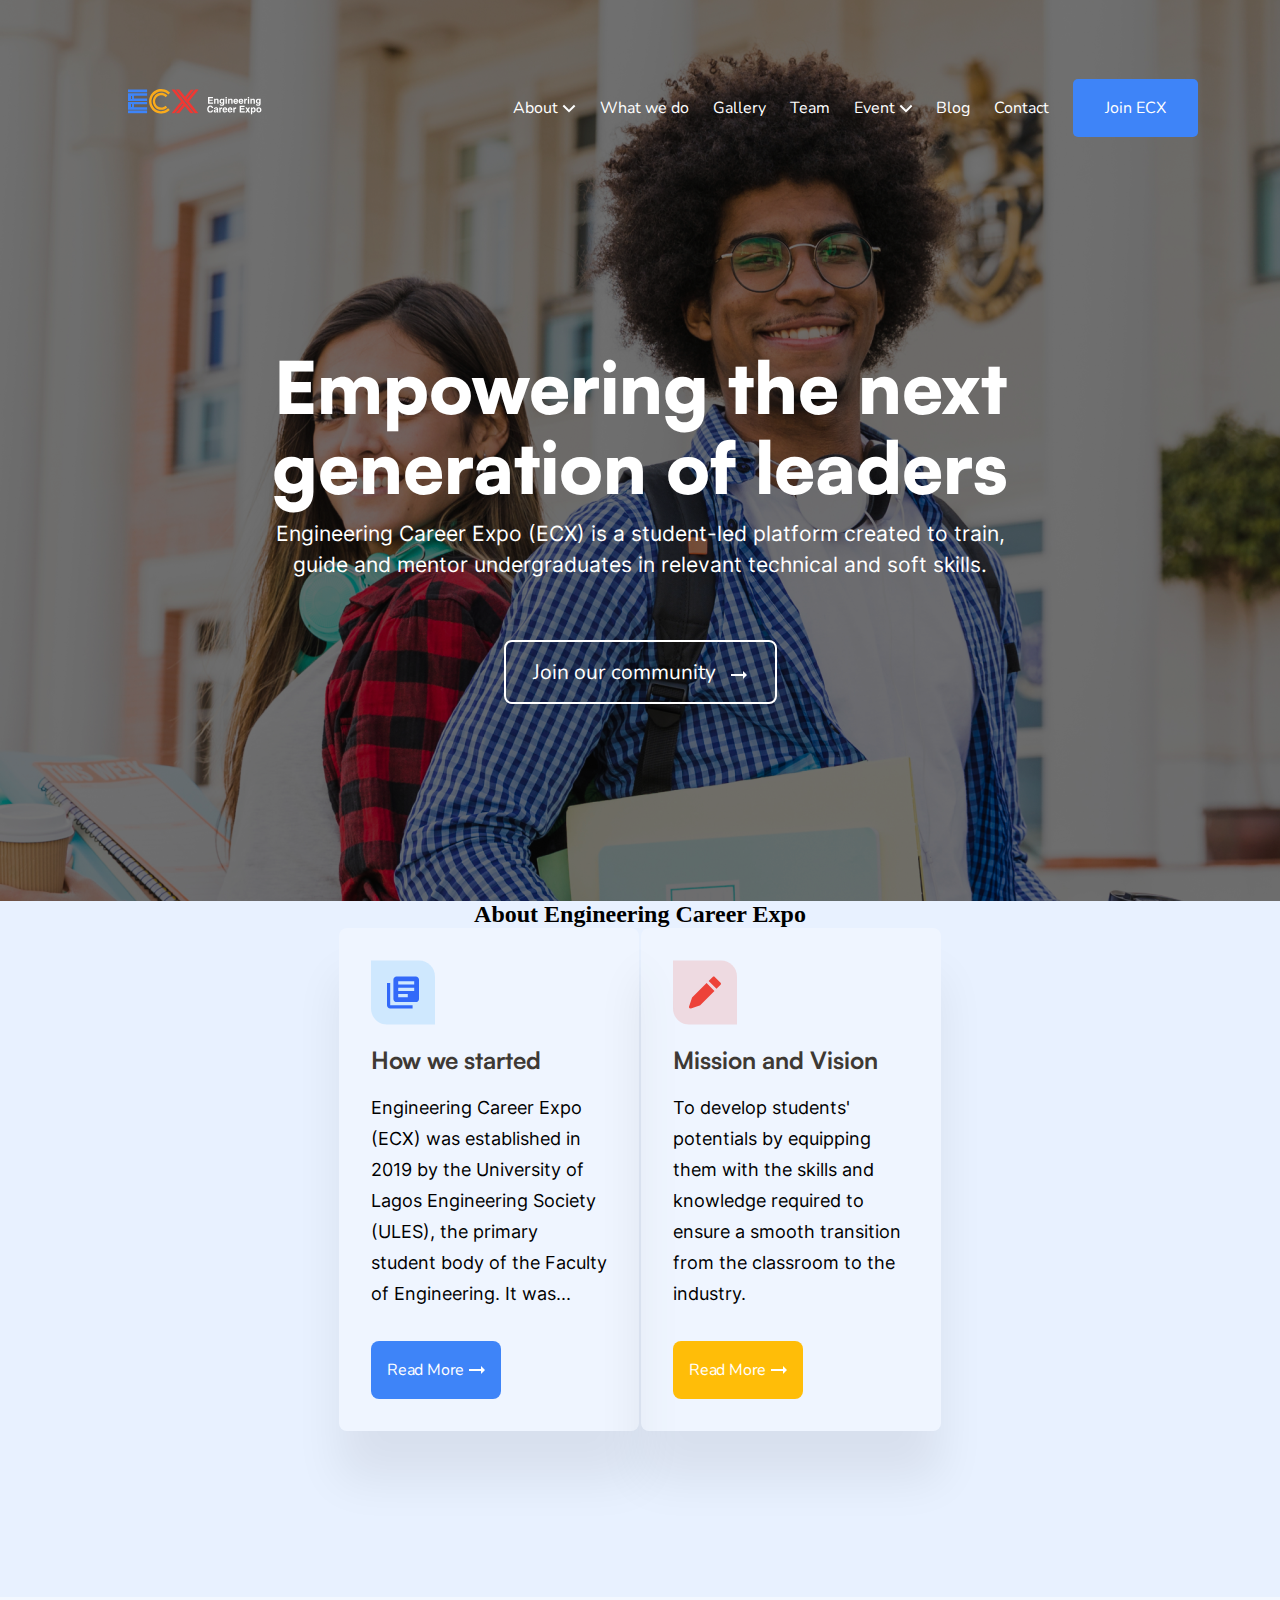
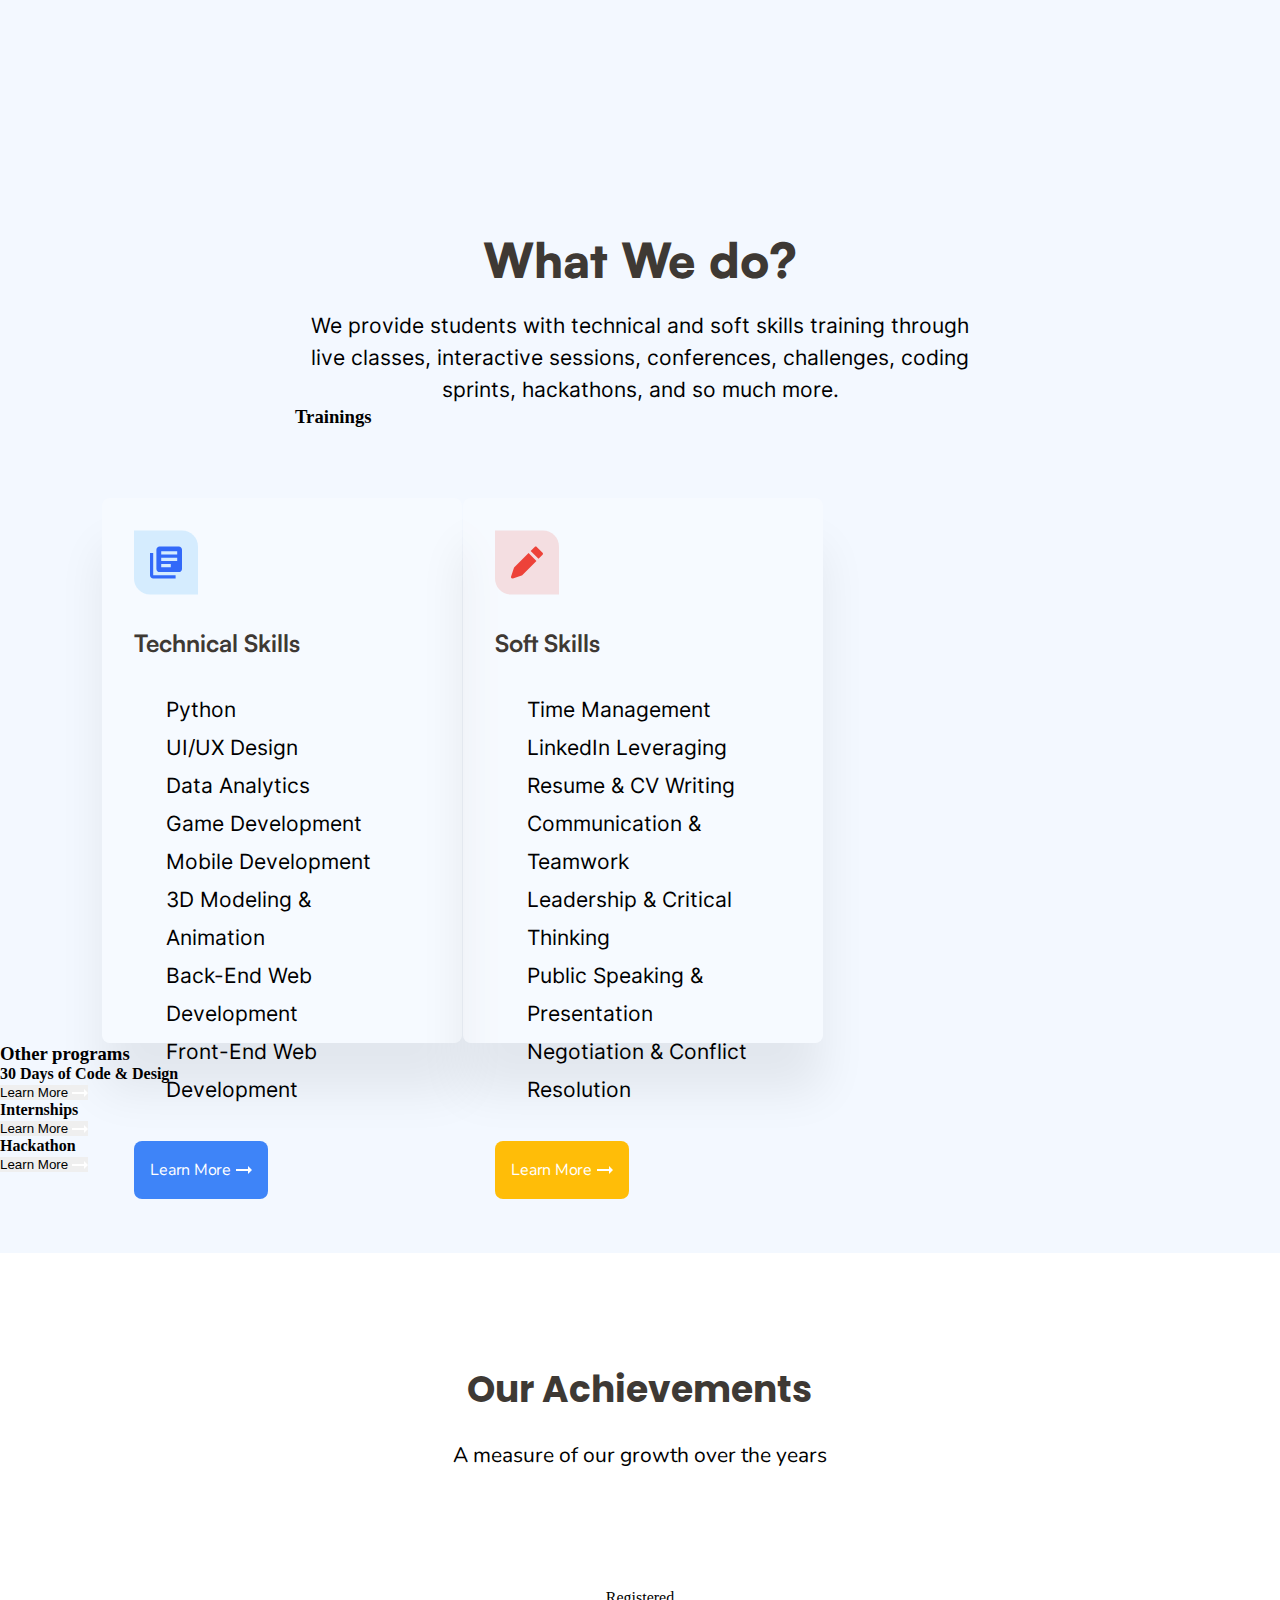
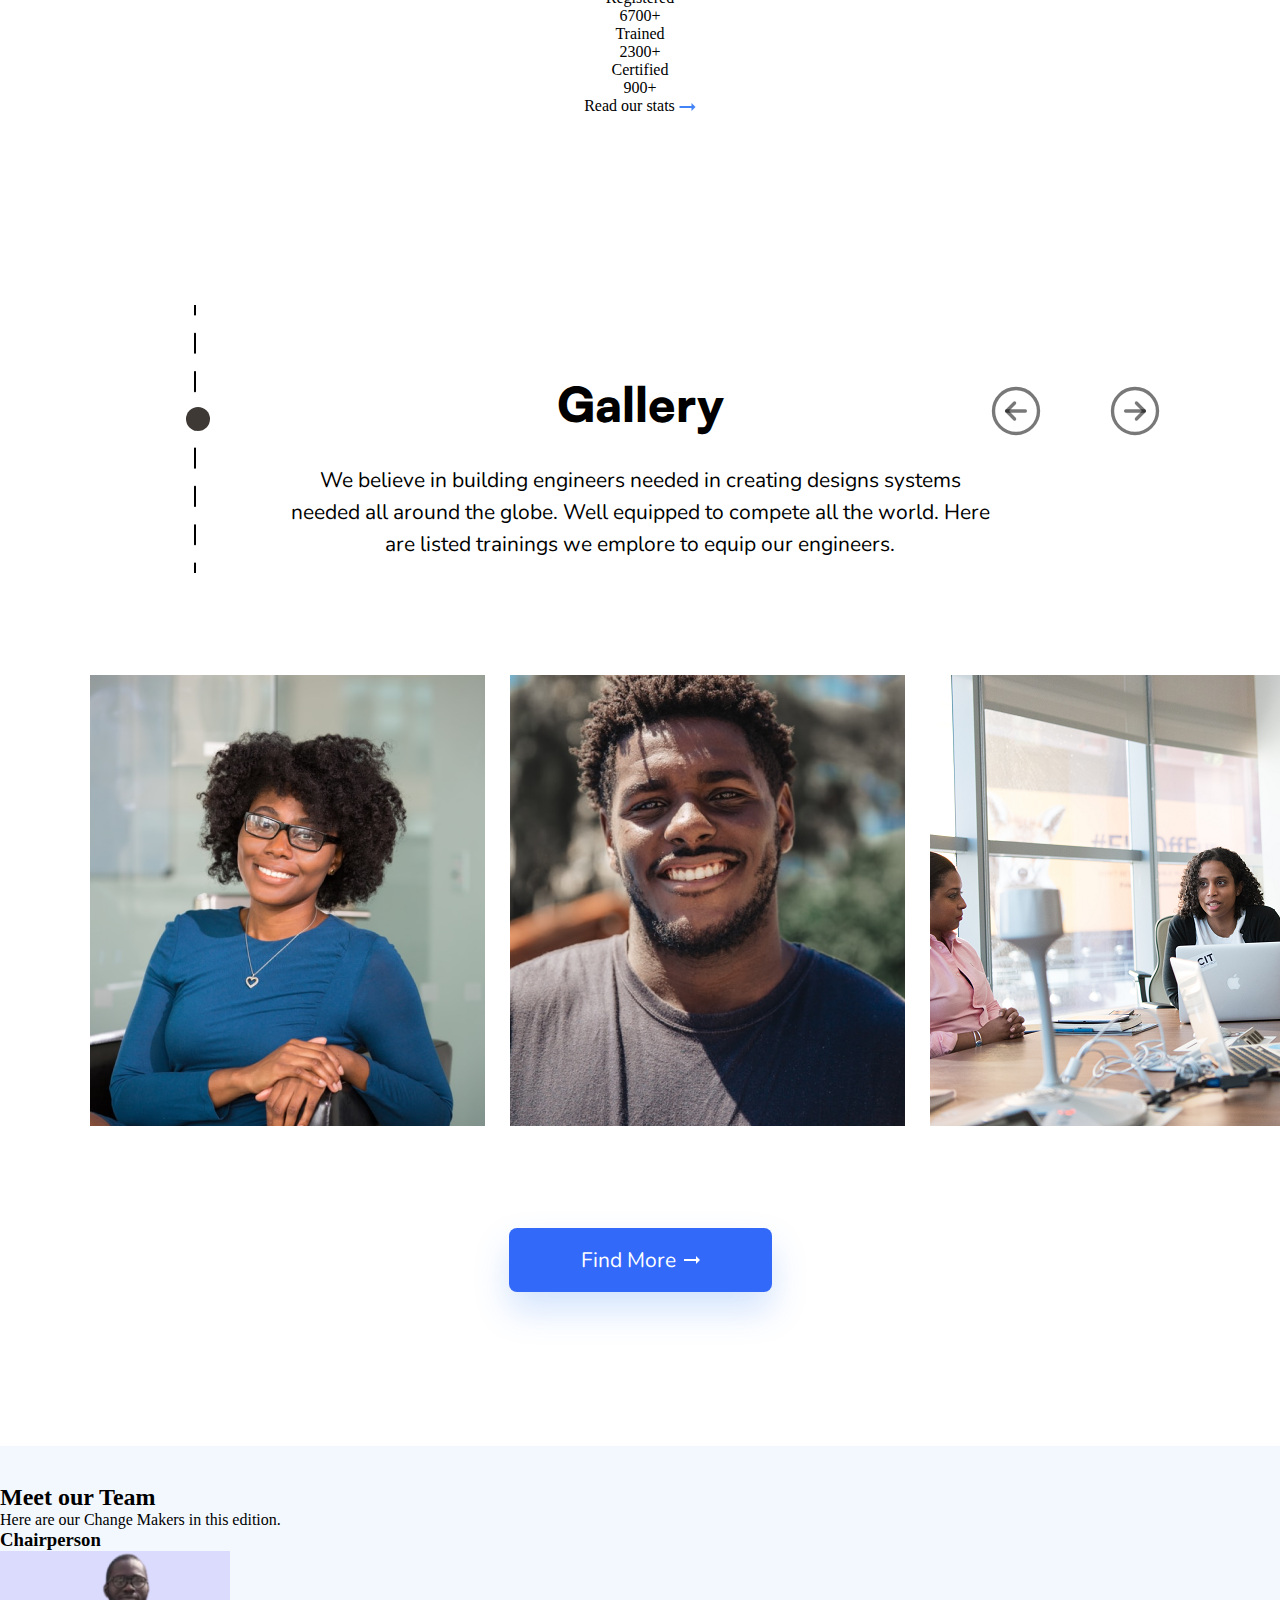
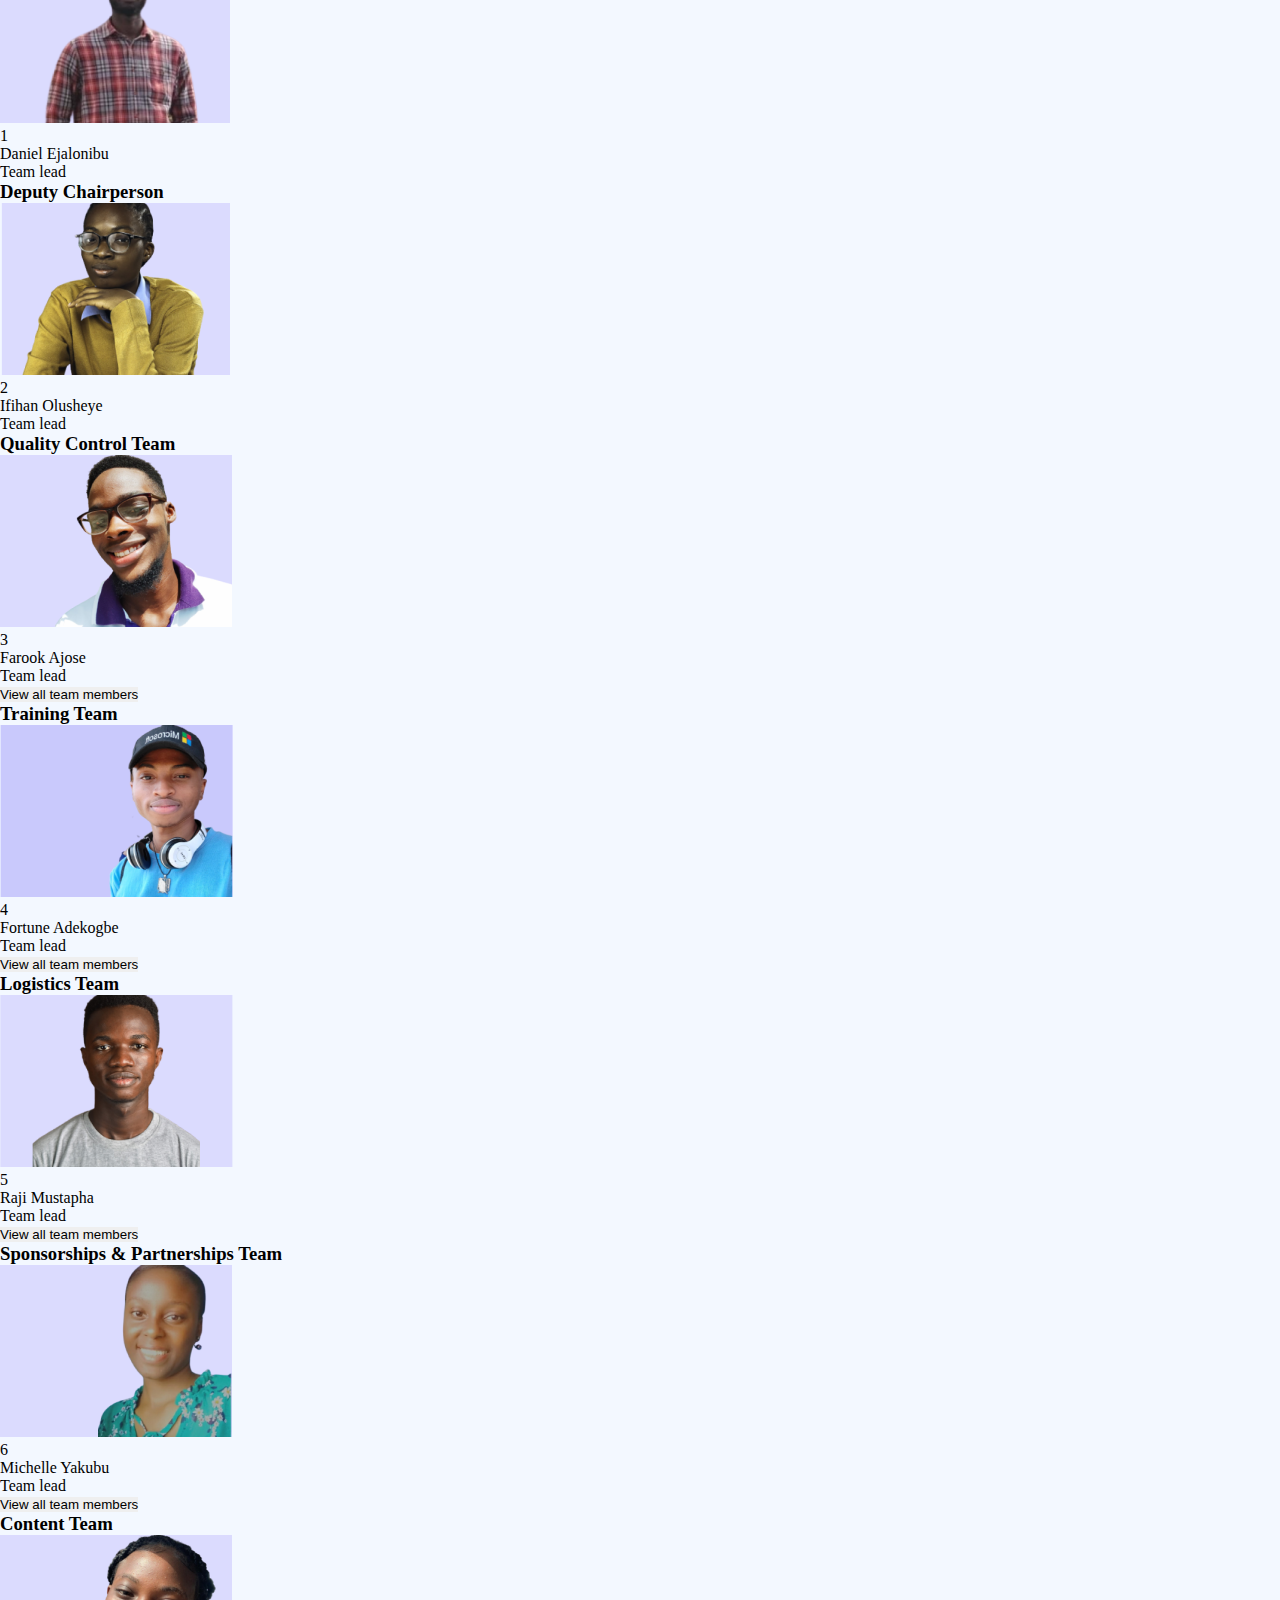
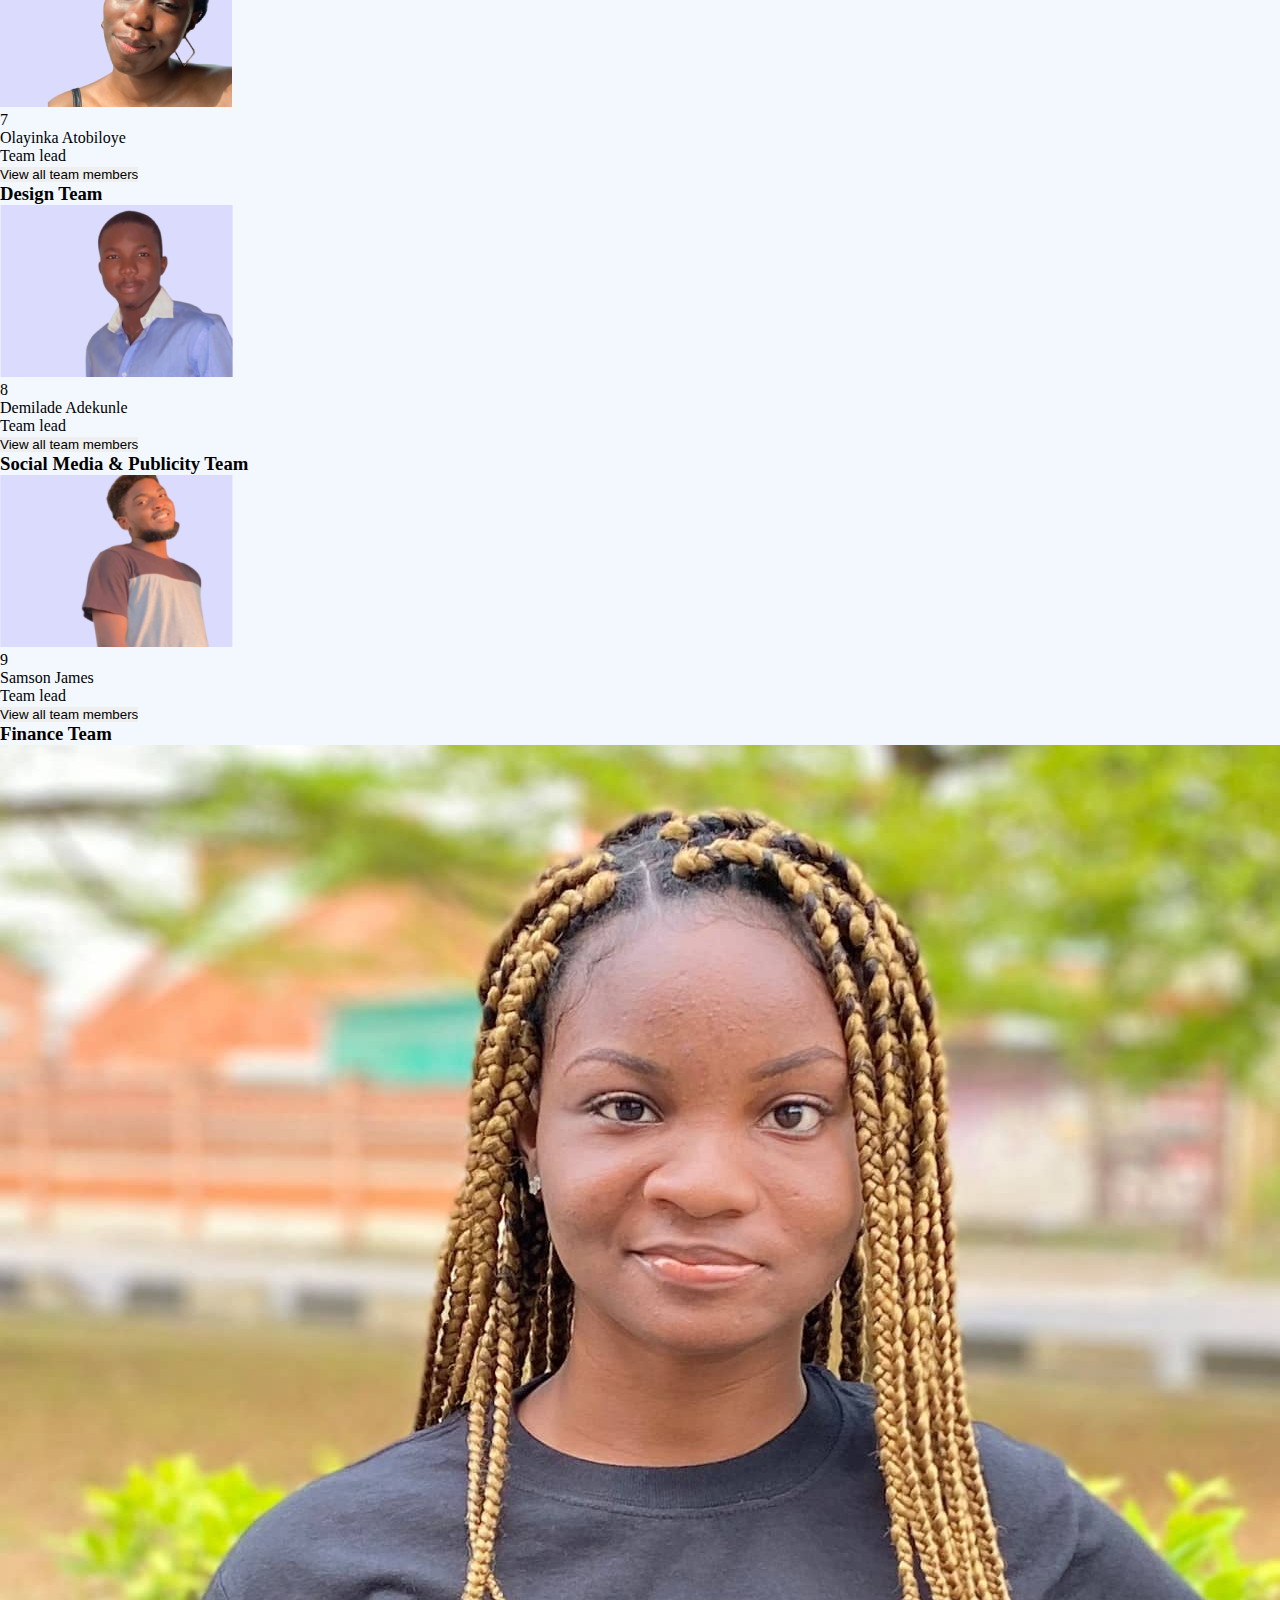
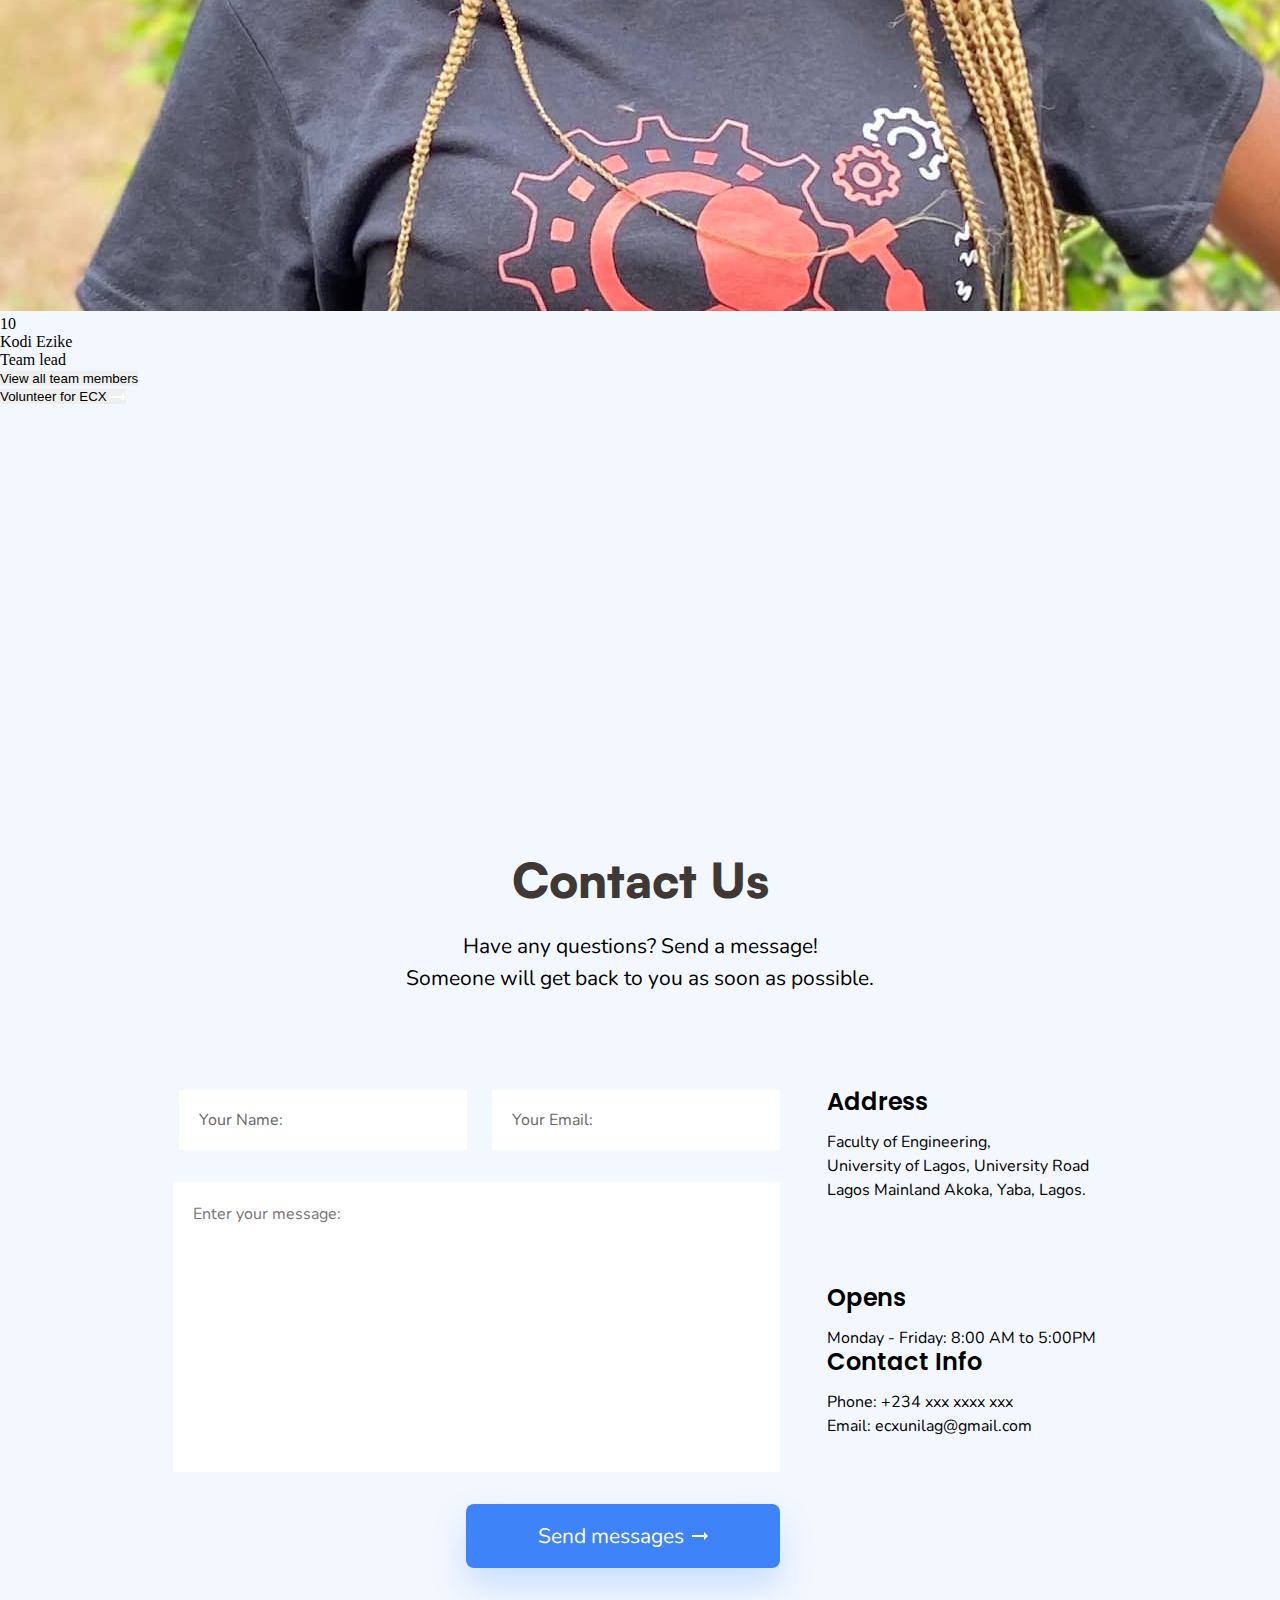
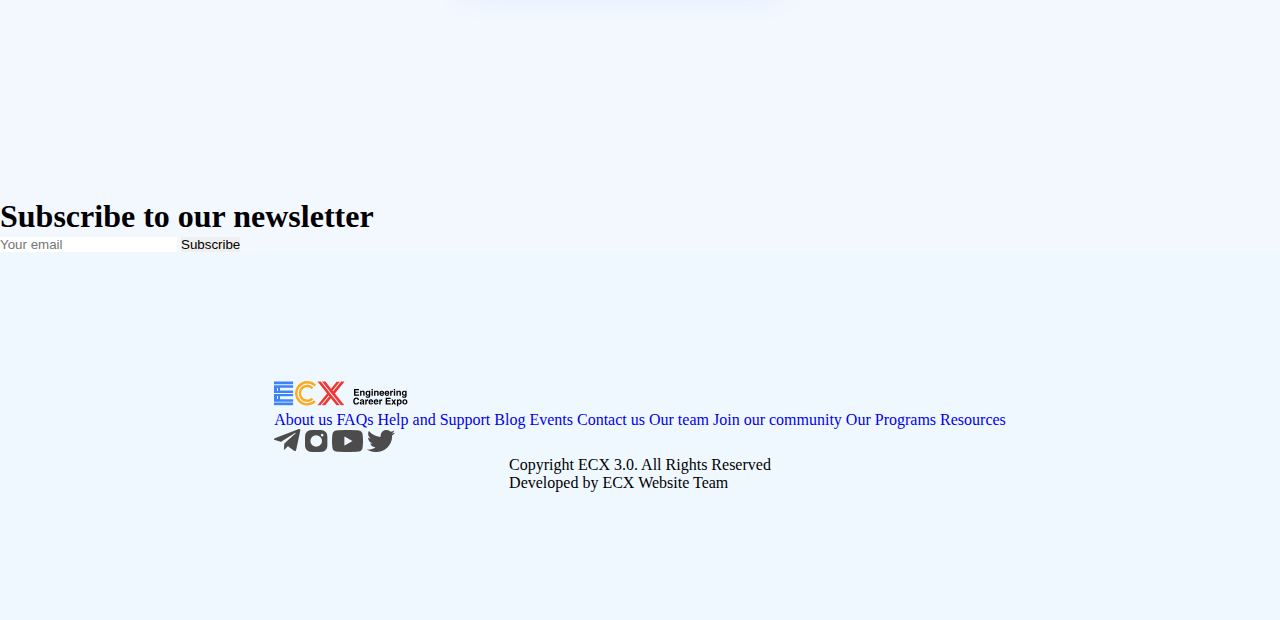
<file: index.html>
<!DOCTYPE html>
<html lang="en" dir="ltr">
  <head>
    <meta charset="utf-8" />
    <meta http-equiv="X-UA-Compatible" content="IE=edge" />
    <meta name="viewport" content="width=device-width, initial-scale=1.0" />
    <meta name="description" content="ECX Landing page" />
    <link rel="stylesheet" href="css/style.css" />
    <title>ECX | welcome</title>
  </head>
  <body>
    <header class="hero">
      <nav>
        <div class="logo">
          <img src="assets/images/Logo.svg" alt="logo" />
        </div>
        <div class="mobile-menu">
          <div class="top-bar"></div>
          <div class="middle-bar"></div>
          <div class="bottom-bar"></div>
        </div>
        <ul>
          <li>
            <a href="#about-us"
              >About
              <i><img src="assets/icons/caret.svg" alt="dropdown icon" /></i
            ></a>
          </li>
          <li><a href="#what-we-do">What we do</a></li>
          <li><a href="#gallery">Gallery</a></li>
          <li><a href="#teams">Team</a></li>
          <li>
            <a href="#events"
              >Event
              <i><img src="assets/icons/caret.svg" alt="dropdown icon" /></i
            ></a>
          </li>
          <li><a href="blog.html">Blog</a></li>
          <li><a href="#contact">Contact</a></li>
          <li>Join ECX</li>
        </ul>
      </nav>
      <section id="hero-sect">
        <article id="hero-txt">
          <h1><i>Empowering</i> the next generation of leaders</h1>
          <p>
            Engineering Career Expo (ECX) is a student-led platform created 
            to train, guide and mentor undergraduates in relevant technical 
            and soft skills.
          </p>
          <button>
            <i>Join our community</i>
            <img src="assets/icons/btn-arrow-left.svg" alt="Find More " />
          </button>
        </article>
      </section>
      
    </header>
    <section id="about-us">
      
        <h2>About Engineering Career Expo</h2>
        
      
      <article>
        <div>
          <img
            class="ab-rect-box-icon"
            src="assets/icons/message icon.svg"
            alt="message icon"
          />
          <h3>How we started</h3>
          <p>
            Engineering Career Expo (ECX) was established in 2019 
            by the University of Lagos Engineering Society (ULES), 
            the primary student body of the Faculty of Engineering. 
            It was...
          </p>
          <button>
            <i>Read More</i>
            <img src="assets/icons/btn-arrow-left.svg" alt="" />
          </button> 
        </div>

        <div>
          <img
            class="ab-rect-box-icon"
            src="assets/icons/pencil icon.svg"
            alt="pencil icon"
          />
          <h3>Mission and Vision</h3>
          <p>
            To develop students' potentials by equipping them with the 
            skills and knowledge required to ensure a smooth transition 
            from the classroom to the industry. 
          </p>
          <button>
            <i>Read More</i>
            <img src="assets/icons/btn-arrow-left.svg" alt="" />
          </button>
        </div>
      </article>

      <!-- <article>
        <img
          class="hl"
          src="assets/icons/about-section-chain-line-1.svg"
          style="
            position: absolute;
            left: calc(15.5% + 4px);
            top: -15.2%;
            z-index: 3;
          "
        />
        <img class="torus" src="assets/icons/full-torus.svg" alt="torus icon" />
        <div id="dsktp-our-mission">
          <h3>Our Mission</h3>
          <img src="assets/icons/our-mission.svg" alt="our mission icon" />
        </div>
        <div id="mb-our-mission">
          <h3>Our Mission</h3>
          <img src="assets/icons/our-mission.svg" alt="our mission icon" />
        </div>
        <div id="resp-our-vision">
          <h3>Our Vision</h3>
          <img src="assets/icons/our-vision.svg" alt="our vision icon" />
        </div>
        <div id="resp-our-philosophy">
          <h3>Our Philosophy</h3>
          <img
            src="assets/icons/our-philosophy.svg"
            alt="our philosophy icon"
          />
        </div>
      </article>
      <img
        class="hl"
        src="assets/icons/black-dot.svg"
        style="
          position: absolute;
          left: calc(14.5% + 2px);
          top: 143px;
          z-index: 4;
        "
      />
      <img
        class="hl"
        src="assets/icons/about-section-chain-line-0.svg"
        style="position: absolute; top: 0; left: calc(15% + 2px); z-index: 3"
      />
      <img
        class="hl"
        src="assets/icons/about-section-chain-line-2.svg"
        style="
          position: absolute;
          left: calc(15% + 1px);
          bottom: 4.5%;
          z-index: 3;
        "
      />
      <div class="about-section-dots hl">
        <div></div>
        <div></div>
        <div></div>
        <div></div>
        <div></div>
        <div></div>
        <div></div>
        <div></div>
        <div></div>
        <div></div>
        <div></div>
        <div></div>
        <div></div>
        <div></div>
        <div></div>
        <div></div>
        <div></div>
        <div></div>
      </div> -->
    </section>
    <section id="what-we-do">
      <article class="heading">
        <h2>What We do?</h2>
        <p>
          We provide students with technical and soft skills 
          training through live classes, interactive sessions, 
          conferences, challenges, coding sprints, hackathons, 
          and so much more. 

        </p>
        <h3>Trainings</h3>
      </article>

      <article class="list-of-what-we-do">
        <div>
          <img
            class="ab-rect-box-icon"
            src="assets/icons/message icon.svg"
            alt="message icon"
          />
          <h3>Technical Skills</h3>
          <ul>
            <li>Python</li>
            <li>UI/UX Design</li>
            <li>Data Analytics</li>
            <li>Game Development</li>
            <li>Mobile Development</li>
            <li>3D Modeling & Animation</li>
            <li>Back-End Web Development</li>
            <li>Front-End Web Development</li>
          </ul>
          <button>
            <i>Learn More</i>
            <img src="assets/icons/btn-arrow-left.svg" alt="" />
          </button> 
        </div>

        <div>
          <img
            class="ab-rect-box-icon"
            src="assets/icons/pencil icon.svg"
            alt="pencil icon"
          />
          <h3>Soft Skills</h3>
          <ul>
            <li>Time Management</li>
            <li>LinkedIn Leveraging</li>
            <li>Resume & CV Writing</li>
            <li>Communication & Teamwork</li>
            <li>Leadership & Critical Thinking</li>
            <li>Public Speaking & Presentation</li>
            <li>Negotiation & Conflict Resolution</li>
          </ul>
          <button>
            <i>Learn More</i>
            <img src="assets/icons/btn-arrow-left.svg" alt="" />
          </button>
        </div>

      </article>
      <h3 class="program-heading">Other programs</h3>
      <article class="programs">
        <div>
          <h4>30 Days of Code & Design</h4>
          <button id="design-btn">
            <i>Learn More</i>
            <img src="assets/icons/btn-arrow-left.svg" alt="" />
          </button>
        </div>
        <div>
          <h4>Internships</h4>
          <button id="internship-btn">
            <i>Learn More</i>
            <img src="assets/icons/btn-arrow-left.svg" alt="" />
          </button>
        </div>
        <div>
          <h4>Hackathon</h4>
          <button id="hackathon-btn">
            <i>Learn More</i>
            <img src="assets/icons/btn-arrow-left.svg" alt="" />
          </button>
        </div>

      </article>
    </section>

    <section id="our-achievements">
      <article>
        <h2 class="achievement-heading">Our Achievements</h2>
        <p class="achievement-text">
          A measure of our growth over the years
        </p>
      </article>
      <article class="stats">
        <div id="registered">
          <p class="stats-text">Registered</p>
          <p class="number">6700+</p>
        </div>
        <div id="trained">
          <p class="stats-text">Trained</p>
          <p class="number">2300+</p>
        </div>
        <div id="certified">
          <p class="stats-text">Certified</p>
          <p class="number">900+</p>
        </div>
      </article>

      <a class="stats-link">
        Read our stats
        <img src="assets/icons/btn-arrow-right.png" alt="" />
      </a>
    </section>


    <section id="gallery">
      <article>
        <h2>Gallery</h2>
        <div class="gallery-img-ctrl">
          <svg
            id="prev-btn"
            width="60"
            height="60"
            viewBox="0 0 60 60"
            fill="none"
            xmlns="http://www.w3.org/2000/svg"
          >
            <path
              d="M30 52.5C17.5736 52.5 7.5 42.4264 7.5 30C7.5 17.5736 17.5736 7.5 30 7.5C42.4264 7.5 52.5 17.5736 52.5 30C52.5 42.4264 42.4264 52.5 30 52.5Z"
              stroke="#000000"
              stroke-opacity="0.53"
              stroke-width="3.36667"
              stroke-miterlimit="10"
            />
            <path
              d="M28.5801 37.9548L20.6252 29.9998L28.5801 22.0449"
              stroke="#000000"
              stroke-opacity="0.53"
              stroke-width="3.36667"
              stroke-linecap="round"
              stroke-linejoin="round"
            />
            <path
              d="M39.375 30H20.625"
              stroke="#000000"
              stroke-opacity="0.53"
              stroke-width="3.36667"
              stroke-linecap="round"
              stroke-linejoin="round"
            />
          </svg>
          <svg
            id="nxt-btn"
            width="60"
            height="60"
            viewBox="0 0 60 60"
            fill="none"
            xmlns="http://www.w3.org/2000/svg"
          >
            <path
              d="M30 52.5C42.4264 52.5 52.5 42.4264 52.5 30C52.5 17.5736 42.4264 7.5 30 7.5C17.5736 7.5 7.5 17.5736 7.5 30C7.5 42.4264 17.5736 52.5 30 52.5Z"
              stroke="#000000"
              stroke-opacity="0.53"
              stroke-width="3.36667"
              stroke-miterlimit="10"
            />
            <path
              d="M31.4199 37.9548L39.3748 29.9998L31.4199 22.0449"
              stroke="#000000"
              stroke-opacity="0.53"
              stroke-width="3.36667"
              stroke-linecap="round"
              stroke-linejoin="round"
            />
            <path
              d="M20.625 30H39.375"
              stroke="#000000"
              stroke-opacity="0.53"
              stroke-width="3.36667"
              stroke-linecap="round"
              stroke-linejoin="round"
            />
          </svg>
        </div>
        <p>
          We believe in building engineers needed in creating designs systems
          needed all around the globe. Well equipped to compete all the world.
          Here are listed trainings we emplore to equip our engineers.
        </p>
      </article>
      <article id="image-container">
        <img src="assets/images/galleryImage1.png" alt="" />
        <img src="assets/images/galleryImage2.png" alt="" />
        <img src="assets/images/galleryImage3.png" alt="" />
        <img src="assets/images/galleryImage1.png" alt="" />
        <img src="assets/images/galleryImage2.png" alt="" />
        <img src="assets/images/galleryImage3.png" alt="" />
      </article>
      <article>
        <button class="btn">
          <i>Find More</i>
          <img src="assets/icons/btn-arrow-left.svg" alt="" />
        </button>
      </article>
      <img
          class="hl position-absolute"
          src="assets/icons/black-dot.svg"
          style="top: 138px; left: calc(14% + 7px); z-index: 4"
          alt=""
        />
      <img 
        class="hl position-absolute"
        src="assets/icons/gallery-chain-line.svg"
        style="top: 36px; left: calc(15% + 2px); z-index: 3;"
        alt=""
      />
    </section>

    <section id="teams">
      <article id="teams-heading">
        <h2>Meet our Team</h2>
        <p>
          Here are our Change Makers in this edition. 
        </p>
      </article>
      
      <article class="team-members" id="row-1">
        <div class="team-mate" >
          <h3 class="role">Chairperson</h3>
          <div class="image-panel">
            <img src="assets/images/ecx-team/daniel.png" alt="" />
            <p class="team-mbr-no" id="one">1</p>
          </div>
          <p class="team-member-name>">Daniel Ejalonibu</p>
          <p class="team-lead>">Team lead</p>
        </div>
          
        <div class="team-mate" >
          <h3 class="role">Deputy Chairperson</h3>
          <div class="image-panel">
            <img src="assets/images/ecx-team/ifihan.png" alt="" />
            <p class="team-mbr-no" id="two">2</p>
            </div>
          <p class="team-member-name>">Ifihan Olusheye</p>
          <p class="team-lead>">Team lead</p>
        </div>
      </article>

      <article class="team-members" id="row-2">

        <div class="team-mate" >
          <h3 class="role"> Quality Control Team</h3>
          <div class="image-panel">
            <img src="assets/images/ecx-team/farook.png" alt="" />
            <p class="team-mbr-no" id="three">3</p>
          </div>
          <p class="team-member-name>">Farook Ajose</p>
          <p class="team-lead>">Team lead</p>
          <button>View all team members</button>
        </div>

        <div class="team-mate" >
          <h3 class="role">Training Team</h3>
          <div class="image-panel">
            <img src="assets/images/ecx-team/fortune.png" alt="" />
            <p class="team-mbr-no" id="four">4</p>
          </div>
          <p class="team-member-name>">Fortune Adekogbe</p>
          <p class="team-lead>">Team lead</p>
          <button>View all team members</button>
        </div>

        <div class="team-mate" >
          <h3 class="role">Logistics Team</h3>
          <div class="image-panel">
            <img src="assets/images/ecx-team/raji.png" alt="" />
            <p class="team-mbr-no" id="five">5</p>
          </div>
          <p class="team-member-name>">Raji Mustapha</p>
          <p class="team-lead>">Team lead</p>
          <button>View all team members</button>
        </div>

        <div class="team-mate" >
          <h3 class="role">Sponsorships & Partnerships Team</h3>
          <div class="image-panel">
            <img src="assets/images/ecx-team/michelle.png" alt="" />
            <p class="team-mbr-no" id="six">6</p>
          </div>
          <p class="team-member-name>">Michelle Yakubu</p>
          <p class="team-lead>">Team lead</p>
          <button>View all team members</button>
        </div>
        
        <div class="team-mate" >
          <h3 class="role">Content Team</h3>
          <div class="image-panel">
            <img src="assets/images/ecx-team/yinka.png" alt="" />
            <p class="team-mbr-no" id="seven">7</p>
          </div>
          <p class="team-member-name>">Olayinka Atobiloye</p>
          <p class="team-lead>">Team lead</p>
          <button>View all team members</button>
        </div>
        <div class="team-mate" >
          <h3 class="role">Design Team</h3>
          <div class="image-panel">
            <img src="assets/images/ecx-team/demilade.png" alt="" />
            <p class="team-mbr-no" id="eight">8</p>
          </div>
          <p class="team-member-name>">Demilade Adekunle</p>
          <p class="team-lead>">Team lead</p>
          <button>View all team members</button>
        </div>
        
        <div class="team-mate" >
          <h3 class="role">Social Media & Publicity Team</h3>
          <div class="image-panel">
            <img src="assets/images/ecx-team/samson.png" alt="" />
            <p class="team-mbr-no" id="nine">9</p>
          </div>
          <p class="team-member-name>">Samson James</p>
          <p class="team-lead>">Team lead</p>
          <button>View all team members</button>
        </div>
        <div class="team-mate" >
          <h3 class="role">Finance Team</h3>
          <div class="image-panel">
            <img src="assets/images/ecx-team/kodi.jpg" alt="" />
            <p class="team-mbr-no" id="ten">10</p>
          </div>
          <p class="team-member-name>">Kodi Ezike</p>
          <p class="team-lead>">Team lead</p>
          <button>View all team members</button>
        </div>
        
      </article>
      <button class="volunteer">
        <i>Volunteer for ECX</i>
        <img src="assets/icons/btn-arrow-left.svg" alt="" />
      </button>
    </section>
    
    <section id="contact">
      <article class="contact-sect-heading">
        <h2>Contact Us</h2>
        <p>
          Have any questions? Send a message!
        <br>
          Someone will get back to you as soon as possible.
        </p>
      </article>
      <article>
        <form action="mailto:ecxunilag@gmail.com">
          <div>
            <input type="text" name="" id="name" placeholder="Your Name:" />
            <input type="email" name="" id="email" placeholder="Your Email:" />
          </div>
          <textarea
            id="message"
            placeholder="Enter your message:"
            rows="10"
            cols="30"
          ></textarea>
          <div id="submit-btn-cnt">
            <button type="submit" class="btn" style="background: #3E84F8;">
              <i>Send messages</i>
              <img src="assets/icons/btn-arrow-left.svg" alt="" />
            </button>
          </div>
        </form>
        <div>
          <div class="address">
            <h3>Address</h3>
            <address>
              Faculty of Engineering,<br>
              University of Lagos, University Road<br>
              Lagos Mainland Akoka, Yaba, Lagos.
            </address>
          </div>
          <div class="address">
            <h3>Opens</h3>
            <address>
              Monday - Friday: 8:00 AM to 5:00PM
            </address>
          </div>
          <div class="address">
            <h3>Contact Info</h3>
            <address>
              Phone: +234 xxx xxxx xxx<br>
              Email: ecxunilag@gmail.com
            </address>
          </div>
        </div>
      </article>
    </section>

    <section id="subscription">
      <h1>Subscribe to our newsletter</h1>
      <form>
        <input type="email" placeholder="Your email">
        <button>Subscribe</button>
      </form>
    </section>
    <footer>
      <div class="footer-container">
        <div class="footer-logo">
          <img src="assets/icons/Logo-with name.svg" alt="" />
        </div>

        <div class="footer-links">
          <a href="#">About us</a>
          <a href="#">FAQs</a>
          <a href="#">Help and Support</a>
          <a href="#">Blog</a>
          <a href="#">Events</a>
          <a href="#">Contact us</a>
          <a href="#">Our team</a>
          <a href="#">Join our community</a>
          <a href="#">Our Programs</a>
          <a href="#">Resources</a>
        </div>
  
        <div class="socials">
          <img src="assets/images/telegram.png" alt="" />
          <img src="assets/images/instagram.png" alt="" />
          <img src="assets/images/youtube.png" alt="" />
          <img src="assets/images/twitter.png" alt="" />
        </div>
      </div>

      <div class="copyright">
        <p>Copyright ECX 3.0. All Rights Reserved <br> Developed by <i>ECX Website Team</i></p>
      </div>
    </footer>
    <script src="js/index.js"></script>
  </body>
</html>
</file>
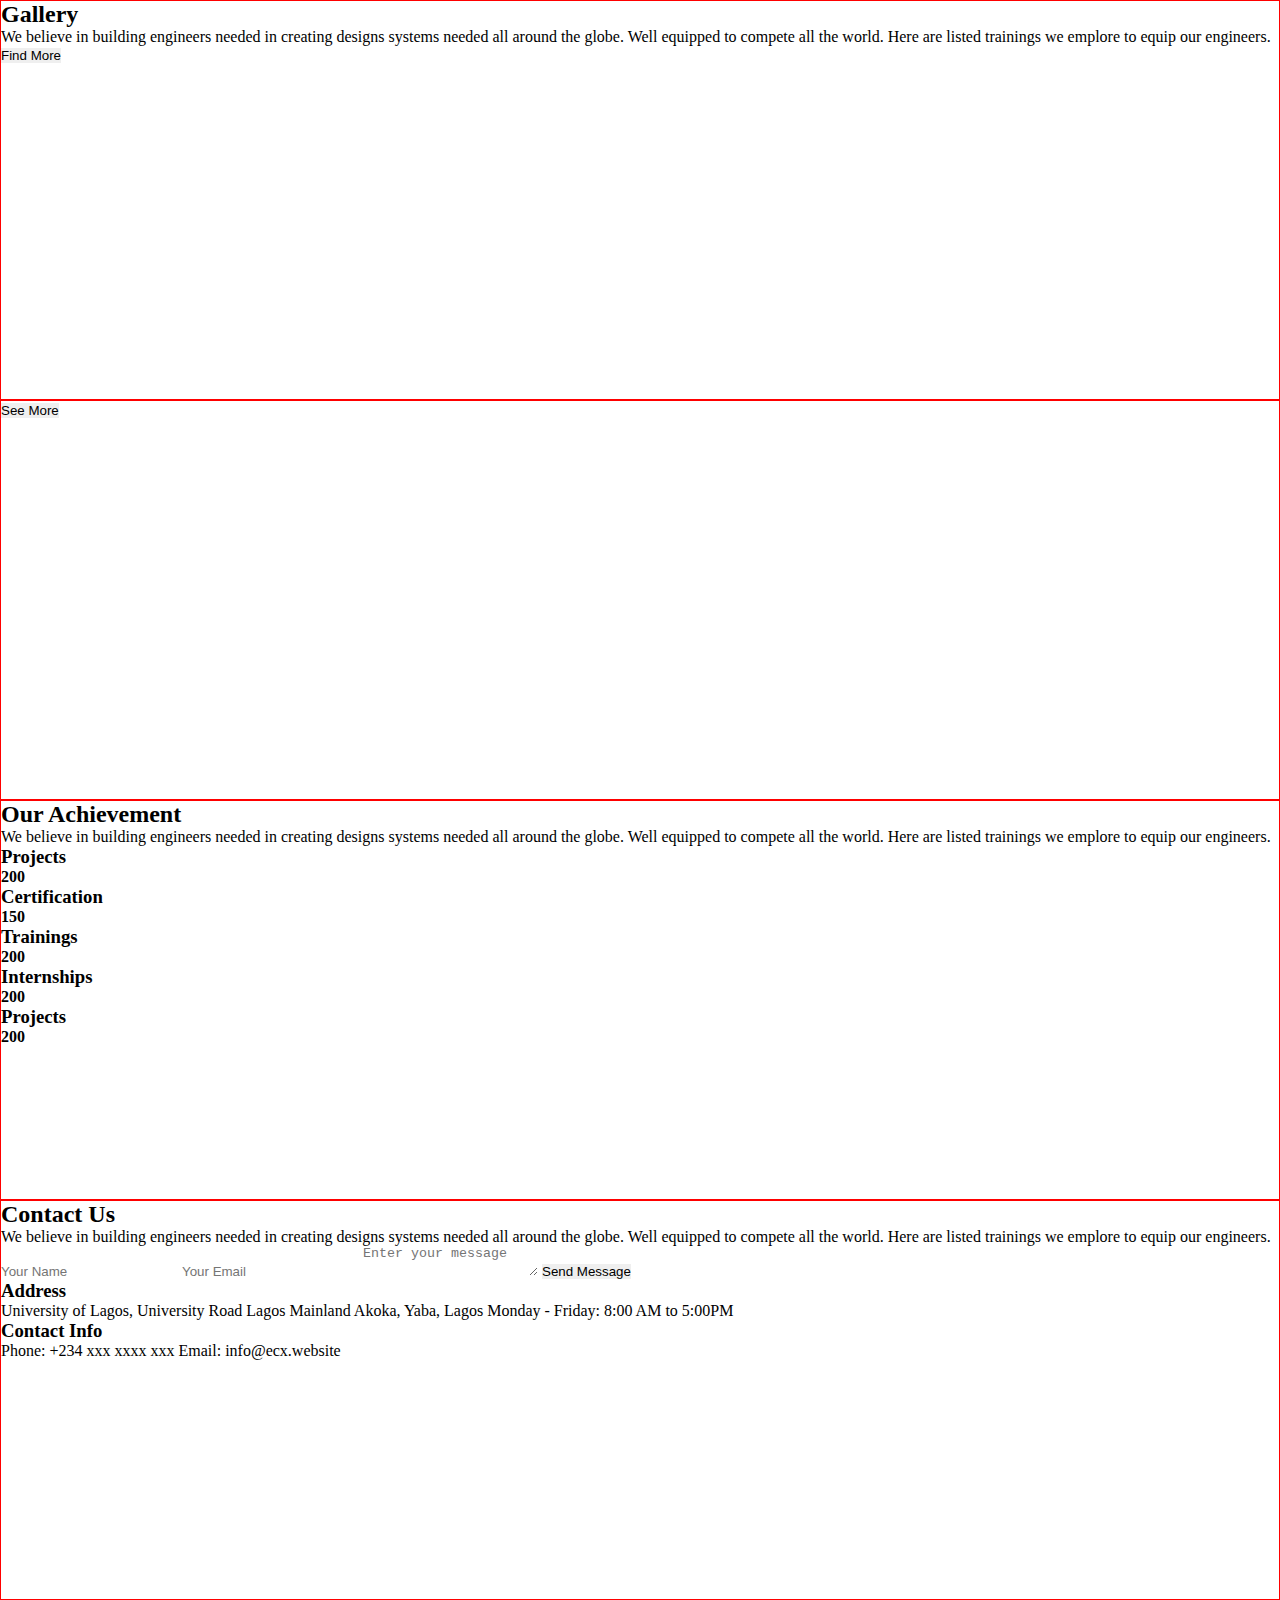
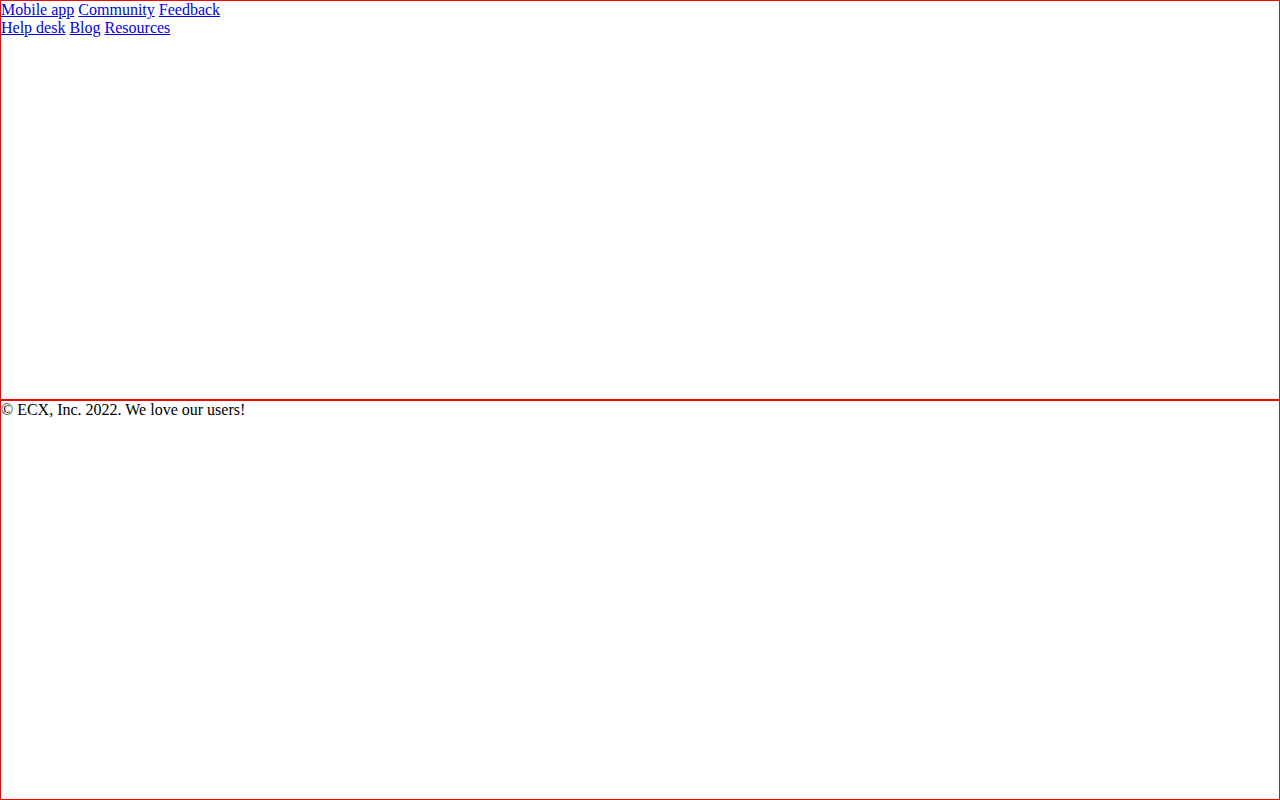
<file: Work in progress/index.html>
<!DOCTYPE html>
<html lang="en">
<head>
    <meta charset="UTF-8">
    <meta http-equiv="X-UA-Compatible" content="IE=edge">
    <meta name="viewport" content="width=device-width, initial-scale=1.0">
    <title>ECX</title>
    <link rel="stylesheet" href="style.css">
</head>
<body>
    <!--
    <header class="hero">
        <nav>

        </nav>
        <section>
            <h1>Building Engineers for Global Needs</h1>
        </section>
    </header>
    <section id="about-us">

    </section>
    <section id="what-we-do">

    </section>
    -->
    <section id="gallery">
        <h2>Gallery</h2>
        <p>
            We believe in building engineers needed in creating designs systems needed all around the globe. 
            Well equipped to compete all the world.
            Here are listed trainings we emplore to equip our engineers. 
        </p>
        <button>
            Find More
        </button>
    </section>
    <section id="teams">
        <!-- 
            TEAMS SECTION 
            NOTE: I didn't add the image from the site because there is somethiing about the image we have
                  to talk about, so when you are about to work on this section, let me know, then I can show
                  you what I'm talking about.
        -->
        <button>
            See More
        </button>
    </section>
    <section id="our-achievements">
        <h2>Our Achievement</h2>
        <p>
            We believe in building engineers needed in creating designs systems needed all around the globe. 
            Well equipped to compete all the world.
            Here are listed trainings we emplore to equip our engineers. 
        </p>
        <div>
            <div>
                <h3>Projects</h3>
                <h4>200</h4>
            </div>
            <div>
                <h3>Certification</h3>
                <h4>150</h4>
            </div>
            <div>
                <h3>Trainings</h3>
                <h4>200</h4>
            </div>
            <div>
                <h3>Internships</h3>
                <h4>200</h4>
            </div>
            <div>
                <h3>Projects</h3>
                <h4>200</h4>
            </div>
        </div>
    </section>
    <section id="contact">
        <h2>Contact Us</h2>
        <p>
            We believe in building engineers needed in creating designs systems needed all around the globe. 
            Well equipped to compete all the world.
            Here are listed trainings we emplore to equip our engineers. 
        </p>
        <form>
            <input type="text" name="" id="" placeholder="Your Name">
            <input type="email" name="" id="" placeholder="Your Email">
            <textarea placeholder="Enter your message"></textarea>
            <button>Send Message</button>
        </form>
        <div>
            <div>
                <h3>Address</h3>
                <p>
                    University of Lagos, University Road Lagos Mainland Akoka, Yaba, Lagos
                    Monday - Friday: 8:00 AM to 5:00PM
                </p>
            </div>
            <div>
                <h3>Contact Info</h3>
                <p>
                    Phone: +234 xxx xxxx xxx
                    Email: info@ecx.website
                </p>
            </div>
        </div>
    </section>
    <footer>
        <section>
            <div id="links1">
                <a href="#">Mobile app</a>
                <a href="#">Community</a>
                <a href="#">Feedback</a>
            </div>
            <div id="foot-logo"></div>
            <div id="links2">
                <a href="#">Help desk</a>
                <a href="#">Blog</a>
                <a href="#">Resources</a>
            </div>
        </section>
        <section>
            <div id="socials"></div>
            <div id="copyright">
                &copy; ECX, Inc. 2022. We love our users!
            </div>
        </section>
    </footer>
</body>
</html>
</file>
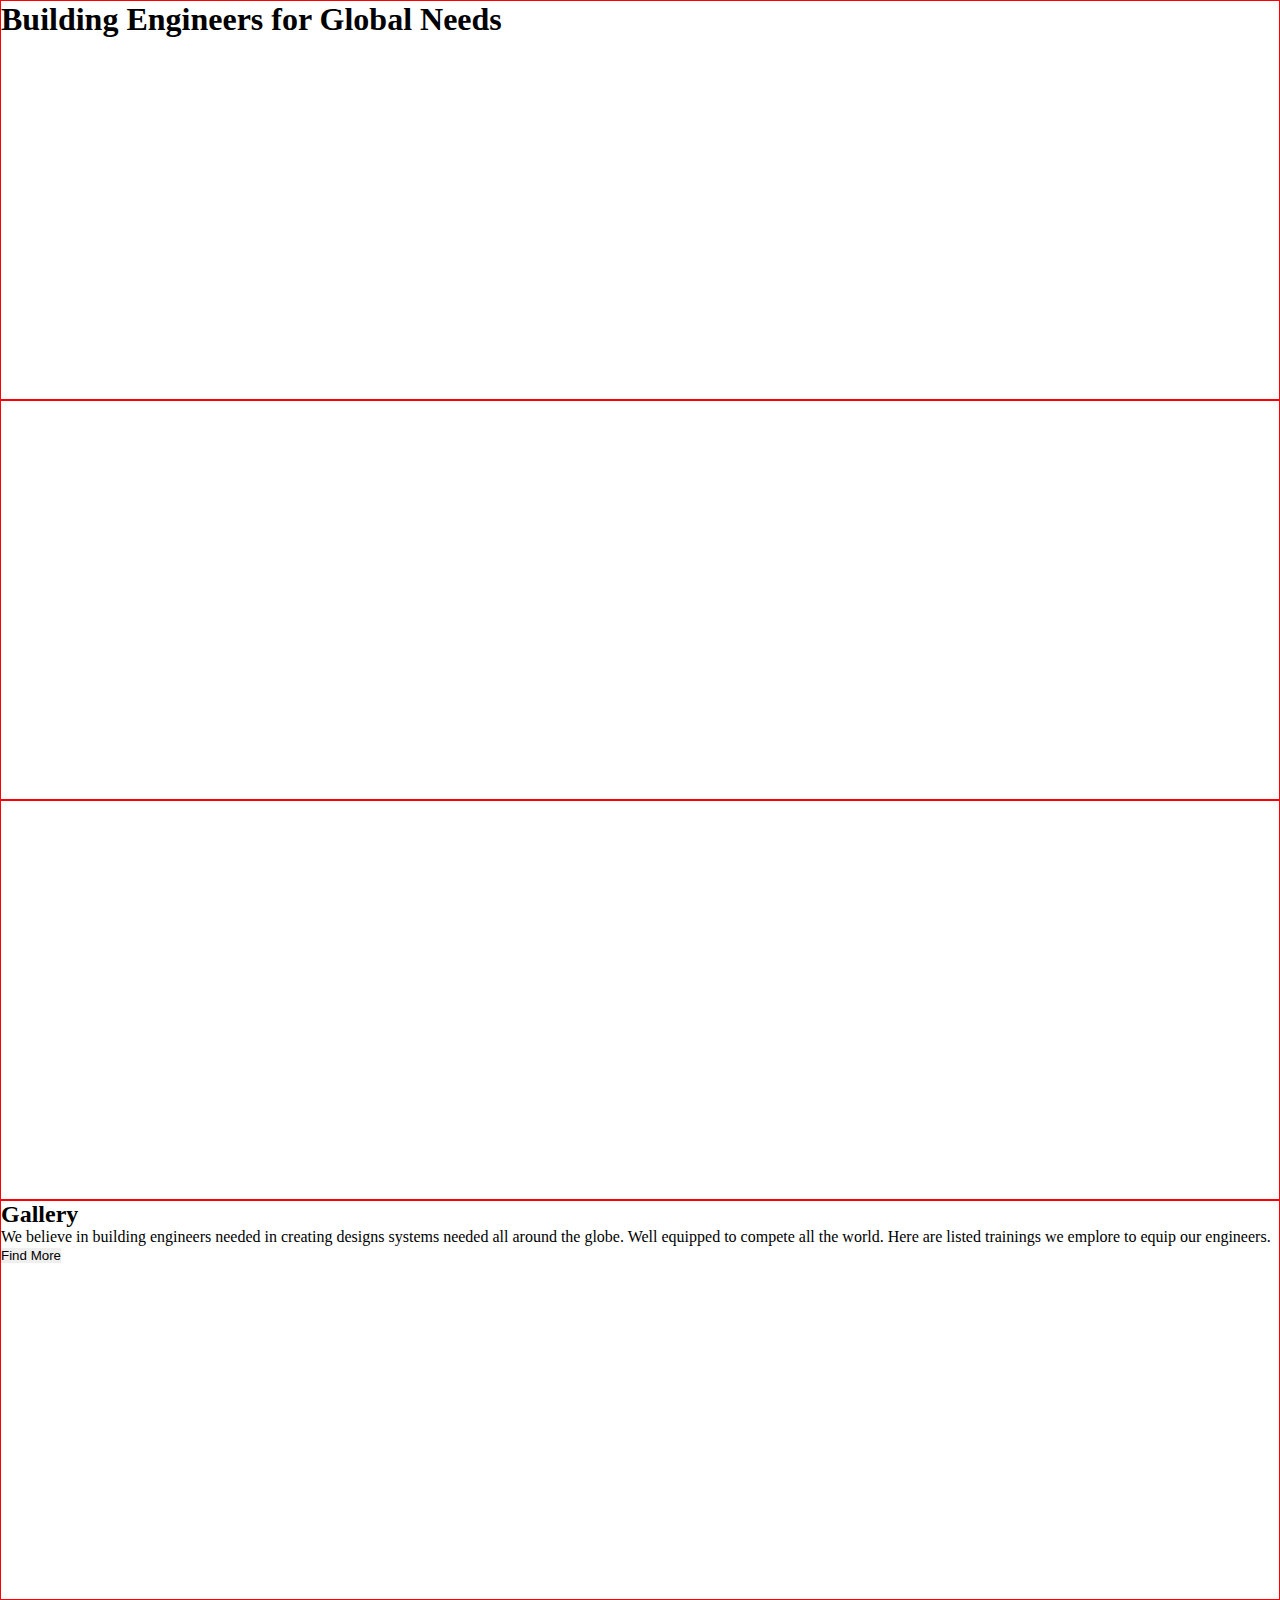
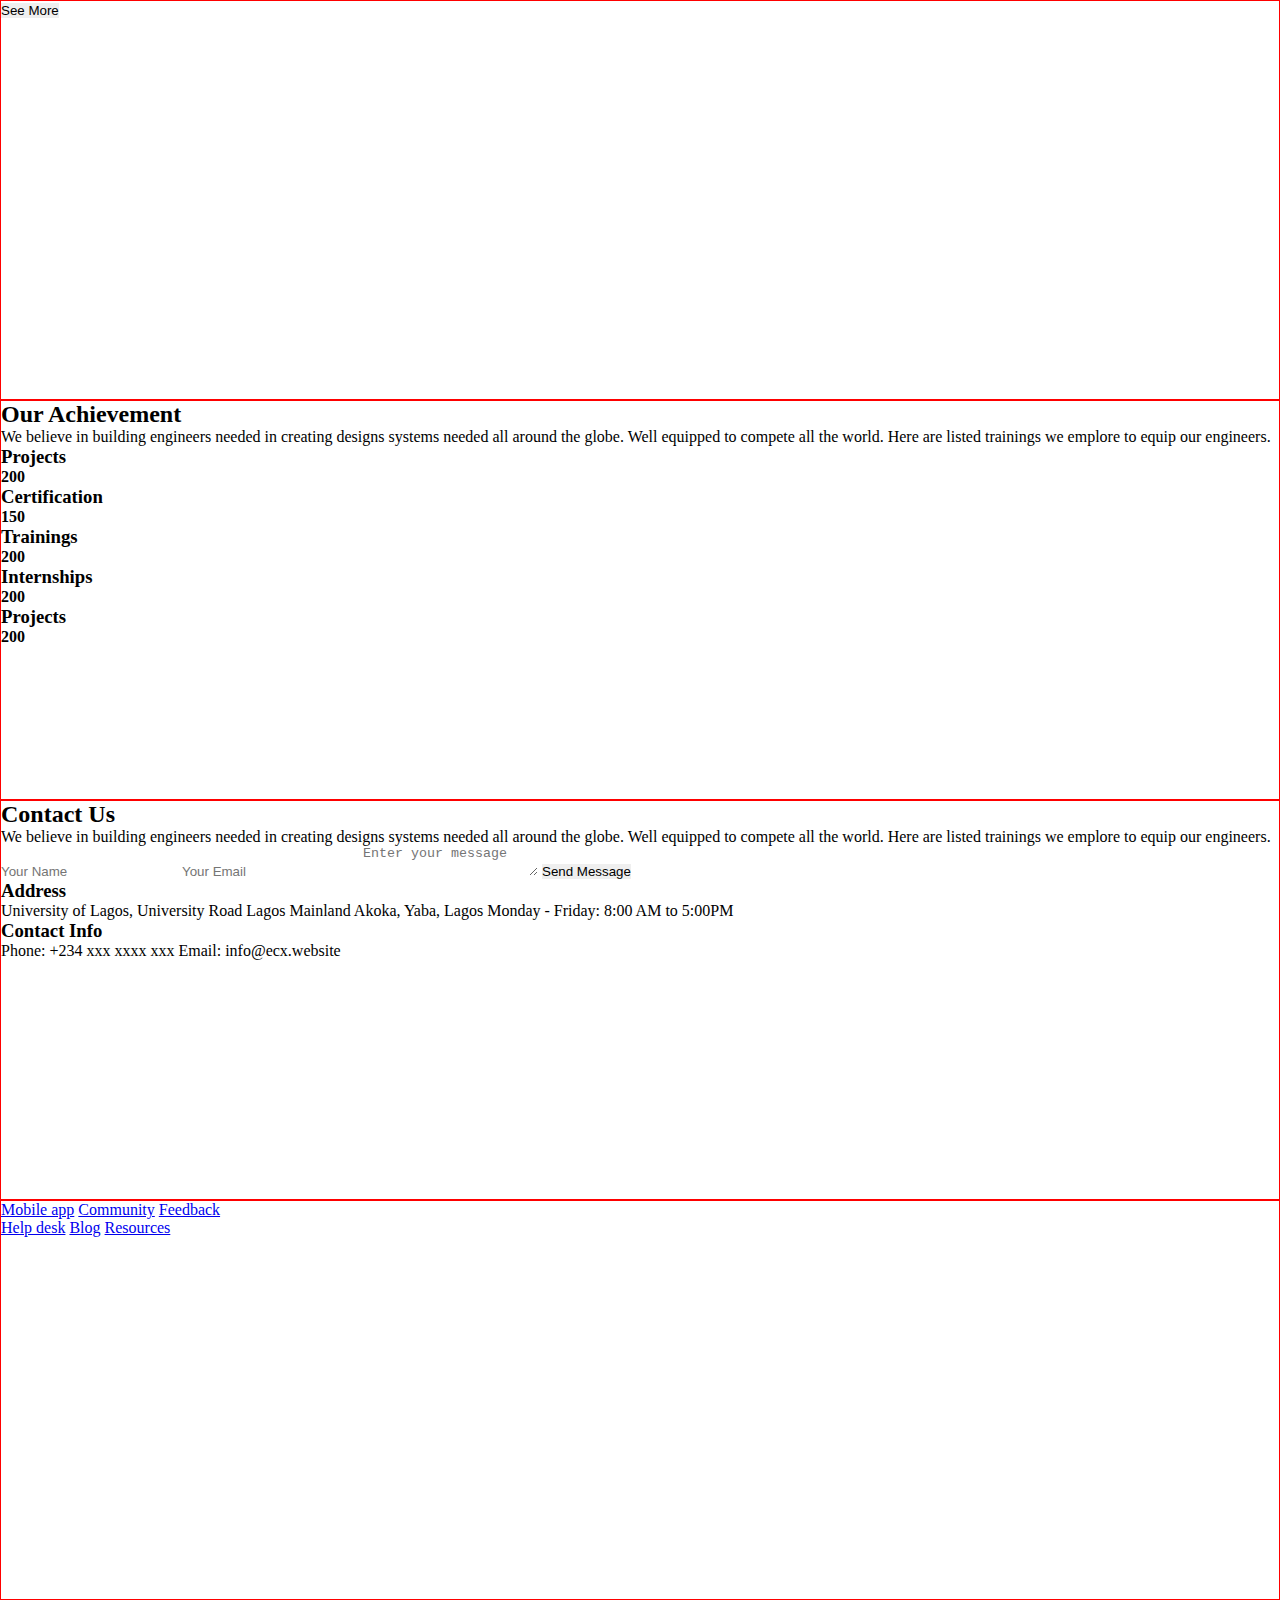
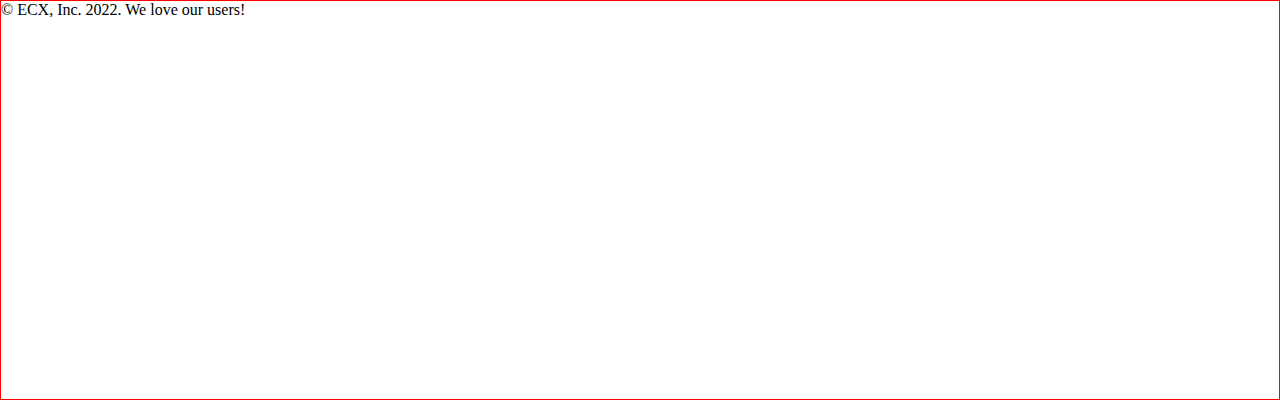
<file: Work in progress/half 1/index.html>
<!DOCTYPE html>
<html lang="en">
<head>
    <meta charset="UTF-8">
    <meta http-equiv="X-UA-Compatible" content="IE=edge">
    <meta name="viewport" content="width=device-width, initial-scale=1.0">
    <title>ECX</title>
    <link rel="stylesheet" href="style.css">
</head>
<body>
    <header class="hero">
        <nav>

        </nav>
        <section>
            <h1>Building Engineers for Global Needs</h1>
        </section>
    </header>
    <section id="about-us">

    </section>
    <section id="what-we-do">

    </section>
    <section id="gallery">
        <h2>Gallery</h2>
        <p>
            We believe in building engineers needed in creating designs systems needed all around the globe. 
            Well equipped to compete all the world.
            Here are listed trainings we emplore to equip our engineers. 
        </p>
        <button>
            Find More
        </button>
    </section>
    <section id="teams">
        <!-- 
            TEAMS SECTION 
            NOTE: I didn't add the image from the site because there is somethiing about the image we have
                  to talk about, so when you are about to work on this section, let me know, then I can show
                  you what I'm talking about.
        -->
        <button>
            See More
        </button>
    </section>
    <section id="our-achievements">
        <h2>Our Achievement</h2>
        <p>
            We believe in building engineers needed in creating designs systems needed all around the globe. 
            Well equipped to compete all the world.
            Here are listed trainings we emplore to equip our engineers. 
        </p>
        <div>
            <div>
                <h3>Projects</h3>
                <h4>200</h4>
            </div>
            <div>
                <h3>Certification</h3>
                <h4>150</h4>
            </div>
            <div>
                <h3>Trainings</h3>
                <h4>200</h4>
            </div>
            <div>
                <h3>Internships</h3>
                <h4>200</h4>
            </div>
            <div>
                <h3>Projects</h3>
                <h4>200</h4>
            </div>
        </div>
    </section>
    <section id="contact">
        <h2>Contact Us</h2>
        <p>
            We believe in building engineers needed in creating designs systems needed all around the globe. 
            Well equipped to compete all the world.
            Here are listed trainings we emplore to equip our engineers. 
        </p>
        <form>
            <input type="text" name="" id="" placeholder="Your Name">
            <input type="email" name="" id="" placeholder="Your Email">
            <textarea placeholder="Enter your message"></textarea>
            <button>Send Message</button>
        </form>
        <div>
            <div>
                <h3>Address</h3>
                <p>
                    University of Lagos, University Road Lagos Mainland Akoka, Yaba, Lagos
                    Monday - Friday: 8:00 AM to 5:00PM
                </p>
            </div>
            <div>
                <h3>Contact Info</h3>
                <p>
                    Phone: +234 xxx xxxx xxx
                    Email: info@ecx.website
                </p>
            </div>
        </div>
    </section>
    <footer>
        <section>
            <div id="links1">
                <a href="#">Mobile app</a>
                <a href="#">Community</a>
                <a href="#">Feedback</a>
            </div>
            <div id="foot-logo"></div>
            <div id="links2">
                <a href="#">Help desk</a>
                <a href="#">Blog</a>
                <a href="#">Resources</a>
            </div>
        </section>
        <section>
            <div id="socials"></div>
            <div id="copyright">
                &copy; ECX, Inc. 2022. We love our users!
            </div>
        </section>
    </footer>
</body>
</html>
</file>
<file: css/style.css>
@import "base.css"; /* calling the css file with the fonts and basic styles */
/*



HEADER SECTION



*/
body > header.hero {
  height: 901px;
  position: relative;
  background: url(../assets/images/hero.png) 0 0 no-repeat;
  background-size: cover;
  padding-top: 41px;
}
body > header.hero > nav {
  width: 83.6%;
  margin: 0 6.4% 0 10%;
  display: flex;
  justify-content: space-between;
  align-items: flex-start;
  font-family: "Nunito-400";
}
body > header.hero > nav > div.logo {
  margin-top: 10px;
}
body > header.hero > nav > div.mobile-menu {
  cursor: pointer;
  display: none;
  width: 40px;
  height: 40px;
  flex-direction: column;
  justify-content: space-between;
  align-items: center;
  text-align: center;
  padding: 8px 0;
}
body > header.hero > nav > div.mobile-menu > div {
  width: 28px;
  height: 2px;
  border-radius: 5px;
  background: #fff;
}
body > header.hero > nav > ul {
  width: 64%;
  list-style: none;
  display: flex;
  flex-wrap: nowrap;
  justify-content: space-between;
  align-items: center;
}
body > header.hero > nav > ul,
body > header.hero > nav > ul a {
  text-decoration: none;
  color: #ffffff;
}
body > header.hero > nav > ul li:nth-last-child(1) {
  background: #3e84f8;
  color: #ffffff;
  padding: 18px 32px;
  border-radius: 5px;
  cursor: pointer;
}
body > header.hero > #hero-sect {
  width: 100%;
  display: flex;
  justify-content: center;
  margin-top: 16.26%;
}
body > header.hero > #hero-sect #hero-txt {
  width: 750px;
  color: #ffffff;
  display: flex;
  flex-direction: column;
  justify-content: center;
  align-items: center;
  text-align: center;
}
body > header.hero > #hero-sect #hero-txt h1 {
  font-family: "Satoshi-900";
  line-height: 80px;
  font-size: 72px;
}
body > header.hero > #hero-sect #hero-txt p {
  margin: 1.6% 0 8% 0;
  font-family: "Inter-400";
  line-height: 31px;
  font-size: 21px;
}
body > header.hero > #hero-sect #hero-txt button {
  width: 273px;
  height: 64px;
  border: 2px solid #ffffff;
  border-radius: 8px;
  background: transparent;
  cursor: pointer;
}
body > header.hero > #hero-sect #hero-txt button:hover {
  box-shadow: 0px 18px 35px 0px #3e84f83b;
  filter: drop-shadow(0px 18px 35px rgba(62, 132, 248, 0.23));
  transition: 0.1s linear;
}
body > header.hero > #hero-sect #hero-txt button i {
  font-style: normal;
  font-family: "Nunito-400";
  color: #ffffff;
  font-size: 21px;
  margin-right: 12px;
}
@media screen and (max-width: 1300px) {
  body > header.hero > nav {
    margin-top: 3%;
  }
}
@media screen and (max-width: 1120px) and (min-width: 1071px) {
  body > header.hero > nav > ul {
    width: 66%;
  }
}
@media screen and (max-width: 1090px) {
  .hl {
    display: none;
  }
}
@media screen and (max-width: 1070px) and (min-width: 1046px) {
  body > header.hero > nav > ul {
    width: 68%;
  }
}
@media screen and (max-width: 1045px) and (min-width: 1021px) {
  body > header.hero > nav > ul {
    width: 70%;
  }
}
@media screen and (max-width: 1020px) and (min-width: 1001px) {
  body > header.hero > nav > ul {
    width: 72%;
  }
}
@media screen and (max-width: 1000px) and (min-width: 900px) {
  .hl {
    display: none;
  }
  body > header.hero > nav {
    width: 92%;
    margin: 4% 4% 0 4%;
  }
  body > header.hero > nav > ul {
    width: 65%;
  }
  body > header.hero > nav > ul li {
    font-size: 13px;
  }
  body > header.hero > nav > ul li:nth-last-child(1) {
    padding: 12px 24px;
  }
  body > header.hero > #hero-sect {
    margin-top: 20%;
  }
  body > header.hero > #hero-sect #hero-txt h1 {
    font-size: 62px;
    width: 80%;
    margin-bottom: 26px;
  }
}
@media screen and (max-width: 899px) and (min-width: 601px) {
  .hl {
    display: none;
  }
  body > header.hero {
    background: url(../assets/images/hero.png) 0 0 no-repeat;
    background-size: cover;
    padding-top: 52px;
    height: 880px;
  }
  body > header.hero > nav {
    width: 100%;
    align-items: center;
    margin: 0;
    padding: 0 12%;
  }
  body > header.hero > nav > div.logo {
    margin: 0 0 0 15px;
    display: flex;
    align-items: center;
    padding-top: 3px;
  }
  body > header.hero > nav > div.mobile-menu {
    display: flex;
  }
  body > header.hero > nav > ul {
    display: none;
  }
  body > header.hero > #hero-sect #hero-txt {
    width: 550px;
    color: #ffffff;
    display: flex;
    flex-direction: column;
    justify-content: center;
    align-items: center;
    text-align: center;
  }
  body > header.hero > #hero-sect #hero-txt h1 {
    padding: 0;
    line-height: 70px;
    font-size: 57px;
    width: 515px;
    margin: 40px 0 10px 0;
  }
  body > header.hero > #hero-sect #hero-txt p {
    margin: 1.6% 5% 28% 5%;
    font-family: "Inter-400";
    line-height: 25px;
    font-size: 18px;
  }
}
@media screen and (max-width: 600px) and (min-width: 429px) {
  .hl {
    display: none;
  }
  body > header.hero {
    background: url(../assets/images/hero-mb.png) 0 0 no-repeat;
    background-size: cover;
    padding-top: 52px;
    height: 775px;
  }
  body > header.hero > nav {
    width: 100%;
    align-items: center;
    margin: 0;
    padding: 0 8%;
  }
  body > header.hero > nav > div.logo {
    margin: 0 0 0 15px;
    display: flex;
    align-items: center;
    padding-top: 3px;
  }
  body > header.hero > nav > div.mobile-menu {
    display: flex;
  }
  body > header.hero > nav > ul {
    display: none;
  }
  body > header.hero > #hero-sect #hero-txt {
    width: 420px;
    color: #ffffff;
    display: flex;
    flex-direction: column;
    justify-content: center;
    align-items: center;
    text-align: center;
  }
  body > header.hero > #hero-sect #hero-txt h1 {
    padding: 0;
    line-height: 60px;
    font-size: 42px;
    width: 380px;
    margin: 40px 0 10px 0;
  }
  body > header.hero > #hero-sect #hero-txt p {
    margin: 1.6% 5% 30% 5%;
    font-family: "Inter-400";
    line-height: 25px;
    font-size: 18px;
  }
  body > header.hero > #hero-sect #hero-txt button {
    width: 65%;
    height: 64px;
    background: #3269f9;
    box-shadow: 0px 18px 35px rgba(62, 132, 248, 0.23);
    border-radius: 8px;
    border: none;
  }
  body > header.hero > #hero-sect #hero-txt button i {
    font-style: normal;
    font-family: "Nunito-400";
    color: #ffffff;
    font-size: 18px;
    line-height: 20px;
    margin-right: 12px;
  }
}
@media screen and (max-width: 1150px) {
  body > header.hero > nav {
    margin-top: 5%;
  }
  @media screen and (max-width: 428px) {
    .hl {
      display: none;
    }
    body > header.hero {
      background: url(../assets/images/hero-mb.png) 0 0 no-repeat;
      padding-top: 52px;
      height: 775px;
    }
    body > header.hero > nav {
      width: 100%;
      align-items: center;
      margin: 0;
      padding: 0 4%;
    }
    body > header.hero > nav > div.logo {
      margin: 0 0 0 15px;
      display: flex;
      align-items: center;
      padding-top: 3px;
    }
    body > header.hero > nav > div.mobile-menu {
      display: flex;
    }
    body > header.hero > nav > ul {
      display: none;
    }
    body > #about-us article:nth-child(2) {
      overflow-x: scroll;
    }
    body > header.hero > #hero-sect {
      width: 100%;
      display: flex;
      justify-content: center;
      margin-top: 44.8%;
    }
    body > header.hero > #hero-sect #hero-txt {
      color: #ffffff;
      display: flex;
      flex-direction: column;
      justify-content: center;
      align-items: center;
      text-align: center;
    }
    body > header.hero > #hero-sect #hero-txt h1 {
      line-height: 115%;
      font-size: 252%;
      width: 100%;
      padding: 0 3.5% 0 2%;
    }
    body > header.hero > #hero-sect #hero-txt p {
      margin: 1.6% 5% 27% 5%;
      font-family: "Inter-400";
      line-height: 25px;
      font-size: 16px;
    }
    @media screen and (max-width: 400px) {
      body > header.hero > nav {
        width: 100%;
        padding: 0 10%;
      }
      body > header.hero > nav > div.logo {
        margin: 0;
      }
      body > header.hero > #hero-sect #hero-txt h1 {
        line-height: 120%;
        font-size: 211.5%;
        width: 100%;
        padding: 0 5% 0 5%;
        margin-bottom: 15px;
      }
      @media screen and (max-width: 350px) {
        body > header.hero > #hero-sect #hero-txt button {
          width: 200px;
        }
      }
      @media screen and (max-width: 338px) {
        body > header.hero > #hero-sect #hero-txt h1 {
          font-size: 178.8%;
        }
        @media screen and (max-width: 285px) {
          body > header.hero > #hero-sect #hero-txt h1 {
            font-size: 174%;
          }
          @media screen and (max-width: 280px) {
            body > header.hero {
              padding-top: 45px;
              height: 720px;
            }
            body > header.hero > #hero-sect {
              margin-top: 45%;
            }
            body > header.hero > #hero-sect #hero-txt h1 {
              font-size: 25px;
            }
            @media screen and (max-width: 250px) {
              body {
                display: none;
              }
            }
          }
        }
      }
    }
  }
  body > header.hero > #hero-sect #hero-txt button {
    height: 64px;
    background: #3269f9;
    box-shadow: 0px 18px 35px rgba(62, 132, 248, 0.23);
    border-radius: 8px;
    border: none;
  }
  body > header.hero > #hero-sect #hero-txt button i {
    font-style: normal;
    font-family: "Nunito-400";
    color: #ffffff;
    font-size: 17px;
    line-height: 20px;
    margin-right: 12px;
  }
}
#hero-line {
  position: absolute;
  top: 22%;
  left: 15%;
}
#hero-line {
  position: absolute;
  top: 22%;
  left: 15%;
}
/* 



  ABOUT US SECTION
 
  
  
*/
body > #about-us {
  background: rgba(62, 132, 248, 0.06);
  display: flex;
  position: relative;
  flex-direction: column;
  align-items: center;
}
/*
  ABOUT SECTION ARTICLE 1:
  contains the header and paragraph of the about page
*/
body > #about-us > article:nth-child(1) {
  width: 52%;
  /*padding: 8.5% 0 6% 0;*/
  padding: 10.8% 0 6% 0;
}
body > #about-us > article:nth-child(1) h2 {
  font-family: "Satoshi-900";
  font-size: 48px;
  line-height: 67px;
  margin-bottom: 10px;
  text-align: center;
  color: #3e3934;
}
body > #about-us > article:nth-child(1) p {
  font-family: "Inter-400";
  font-size: 21px;
  line-height: 31px;
  text-align: center;
  color: rgba(0, 0, 0, 0.8);
}
@media screen and (max-width: 768px) {
  body > #about-us article:nth-child(1) {
    width: 60%;
    padding: 16% 0 9% 0;
  }
  body > #about-us article:nth-child(1) h2 {
    font-family: "Satoshi-900";
    font-size: 42px;
    line-height: 60px;
  }
  body > #about-us article:nth-child(1) p {
    font-family: "Inter-400";
    font-size: 18px;
    line-height: 28px;
  }
  @media screen and (max-width: 700px) {
    body > #about-us article:nth-child(1) {
      width: 65%;
    }
    @media screen and (max-width: 500px) {
      body > #about-us article:nth-child(1) {
        width: 70%;
        padding: 28% 0 15% 0;
      }
      body > #about-us article:nth-child(1) h2 {
        font-family: "Satoshi-900";
        font-size: 40px;
        line-height: 50px;
      }
      @media screen and (max-width: 428px) {
        body > #about-us {
          width: 100%;
          margin: 0;
          padding: 0 2%;
        }
        body > #about-us article {
          margin: 0;
          padding: 0;
        }
        body > #about-us article:nth-child(1) {
          width: 96%;
        }
        body > #about-us article:nth-child(1) h2 {
          font-family: "Satoshi-900";
          font-size: 27px;
          line-height: 35px;
        }
        body > #about-us article:nth-child(1) p {
          font-family: "Inter-400";
          font-size: 16px;
          line-height: 25px;
        }
        @media screen and (max-width: 291px) {
          body > #about-us {
            width: 100%;
            margin: 0;
            padding: 0 2%;
          }
          body > #about-us article:nth-child(1) {
            width: 96%;
          }
          body > #about-us article:nth-child(1) h2 {
            font-family: "Satoshi-900";
            font-size: 24px;
            line-height: 30px;
          }
          body > #about-us article:nth-child(1) p {
            font-family: "Inter-400";
            font-size: 14px;
            line-height: 22px;
          }
        }
      }
    }
  }
}
/*
  ABOUT SECTION ARTICLE 2:
  contains the four cards(rectangular boxes) of the about page
*/

body > #about-us article:nth-child(2) {
  display: flex;
  row-gap: 15px;
  column-gap: 2px;
  margin: 0 0 13% 0;
  padding: 0 4%;
  width: 100%;
}
@media screen and (min-width: 769px) {
  body > #about-us article:nth-child(2) {
    flex-wrap: wrap;
    justify-content: center;
  }
}
body > #about-us article:nth-child(2) > div {
  /*width: 400px;*/
  width: 300px;
  position: relative;
  background: rgba(255, 255, 255, 0.3);
  box-shadow: 0px 49px 47px rgba(0, 0, 0, 0.07);
  border-radius: 8px;
  padding: 32px;
  background: rgba(255, 255, 255, 0.3);
  box-shadow: 0px 49px 47px rgba(0, 0, 0, 0.07);
}
body > #about-us > article:nth-child(2) > div > h3 {
  font-family: "Satoshi-700";
  font-size: 24px;
  line-height: 31px;
  color: #3e3934;
  margin: 16px 0;
}
body > #about-us > article:nth-child(2) > div > p {
  font-family: "Inter-400";
  font-size: 18px;
  line-height: 31px;
  color: #000000;
  margin-bottom: 32px;
}
body > #about-us > article:nth-child(2) > div > button {
  display: flex;
  align-items: center;
  border-radius: 8px;
  line-height: 22px;
  letter-spacing: -0.015em;
  padding: 18px 16px;
}
body > #about-us > article:nth-child(2) > div > button i {
  font-size: 16px;
  color: #ffffff;
  margin-right: 5px;
  font-family: "Nunito-400";
}
body > #about-us > article:nth-child(2) > div:nth-child(1) > button,
body > #about-us > article:nth-child(2) > div:nth-child(3) > button {
  background: #3e84f8;
}
body > #about-us > article:nth-child(2) > div:nth-child(2) > button {
  background: #ffbd08;
}
body > #about-us > article:nth-child(2) > div:nth-child(4) > button {
  background: #ed4239;
}

body > #about-us > article:nth-child(2) > div img.about-sect-line {
  position: absolute;
  bottom: -30px;
  left: 0;
}
body
  > #about-us
  > article:nth-child(2)
  > div
  img.about-sect-line:nth-last-child(1) {
  left: 100%;
}
@media screen and (max-width: 768px) {
  body > #about-us article:nth-child(2) {
    display: flex;
    column-gap: 20px;
    margin: 0;
    padding: 0 5%;
    height: 450px;
    overflow-x: scroll;
  }
  body > #about-us article:nth-child(2)::-webkit-scrollbar {
    display: none;
  }
  body > #about-us article:nth-child(2) > div {
    /*width: 400px;*/
    flex: 0 0 343px;
    height: 368px;
    position: relative;
    border-radius: 8px;
    padding: 32px;
  }
  body > #about-us > article:nth-child(2) > div img.about-sect-line {
    display: none;
  }
  body > #about-us > article:nth-child(2) > div > img.ab-rect-box-icon {
    width: 48px;
    height: auto;
  }
  body > #about-us > article:nth-child(2) > div > h3 {
    font-family: "Satoshi-700";
    font-size: 24px;
    line-height: 36px;
    color: #3e3934;
    margin: 16px 0;
  }
  body > #about-us > article:nth-child(2) > div > p {
    font-family: "Inter-400";
    font-size: 16px;
    line-height: 25px;
    color: #000000;
    margin-bottom: 32px;
  }
  body > #about-us > article:nth-child(2) > div > button {
    display: flex;
    align-items: center;
    border-radius: 8px;
    line-height: 22px;
    letter-spacing: -0.015em;
    padding: 18px 16px;
  }
  body > #about-us > article:nth-child(2) > div > button i {
    font-size: 14px;
  }
  body > #about-us > article:nth-child(2) > div > button img {
    width: 15px;
  }
  @media screen and (max-width: 449px) {
    body > #about-us article:nth-child(2) > div {
      flex: 0 0 331px;
    }
    @media screen and (max-width: 409px) {
      body > #about-us article:nth-child(2) > div {
        flex: 0 0 319px;
      }
      @media screen and (max-width: 385px) {
        body > #about-us article:nth-child(2) > div {
          flex: 0 0 280px;
        }
        @media screen and (max-width: 349px) {
          body > #about-us article:nth-child(2) > div {
            flex: 0 0 260px;
            padding: 28px;
          }
          body > #about-us > article:nth-child(2) > div > h3 {
            font-size: 23px;
            line-height: 30px;
            margin: 16px 0;
          }
          body > #about-us > article:nth-child(2) > div > p {
            margin-bottom: 46px;
          }
          body > #about-us > article:nth-child(2) > div > button {
            padding: 14px 16px;
          }
          @media screen and (max-width: 320px) {
            body > #about-us article:nth-child(2) > div {
              flex: 0 0 240px;
              padding: 20px;
            }
            body > #about-us > article:nth-child(2) > div > h3 {
              margin: 15px 0;
            }
            body > #about-us > article:nth-child(2) > div > p {
              margin-bottom: 45px;
            }
            body > #about-us > article:nth-child(2) > div > button {
              padding: 13px 16px;
            }
            @media screen and (max-width: 302px) {
              body > #about-us article:nth-child(2) {
                display: flex;
                column-gap: 9.5px;
                margin: 0;
                padding: 0 3.5%;
                height: 400px;
              }
              body > #about-us article:nth-child(2) > div {
                flex: 0 0 220px;
                height: 330px;
                padding: 18px;
              }
              body > #about-us > article:nth-child(2) > div > h3 {
                margin: 14px 0;
                font-size: 21px;
              }
              body > #about-us > article:nth-child(2) > div > p {
                font-size: 15px;
                line-height: 22px;
                margin-bottom: 38px;
              }
            }
          }
        }
      }
    }
  }
}
/*
  ABOUT SECTION ARTICLE 3:
  contains the three cards(square boxes with svg images) of the about page
*/
body > #about-us > article:nth-child(3) {
  width: 100%;
}
body > #about-us > article:nth-child(3) > div {
  box-shadow: 0px 49px 47px rgba(0, 0, 0, 0.07);
  border-radius: 16px;
}
body > #about-us > article:nth-child(3) > div#resp-our-philosophy {
  background: #ffbd08;
}
body > #about-us > article:nth-child(3) > div#resp-our-vision {
  background: #3e84f8;
}
body > #about-us > article:nth-child(3) > div#mb-our-mission {
  background: #ef4239;
}
body > #about-us > article:nth-child(3) > div h3 {
  color: #fff;
  font-family: "Nunito-700";
}
body > #about-us > .about-section-dots {
  position: absolute;
  left: calc(15% + 2px);
  top: calc(76.8% + 150px);
  width: 17%;
}
body > #about-us > .about-section-dots > div {
  padding: 7px;
  background-image: linear-gradient(
    to right,
    #474747 10%,
    rgba(255, 255, 255, 0) 0%
  );
  background-position: top;
  background-size: 4.5% 2.06px;
  background-repeat: repeat-x;
}
@media screen and (max-width: 1310px) {
  body > #about-us > .about-section-dots {
    top: calc(80.8% + 150px);
  }
  body > #about-us > .about-section-dots > div {
    padding: 6px;
  }
  @media screen and (max-width: 1180px) {
    body > #about-us > .about-section-dots {
      top: calc(80.9% + 150px);
    }
    body > #about-us > .about-section-dots > div {
      padding: 5.6px;
    }
  }
}
@media screen and (max-width: 500px) {
  body > #about-us > article:nth-child(3) {
    display: flex;
    flex-direction: column-reverse;
    align-items: center;
    margin-top: 3%;
    margin-bottom: 15%;
  }
  body > #about-us article:nth-child(3) > img {
    display: none;
  }
  body > #about-us > article:nth-child(3) > div {
    position: relative;
    overflow: hidden;
    width: 85%;
    padding-top: 85%;
  }
  body > #about-us > article:nth-child(3) > div h3,
  body > #about-us > article:nth-child(3) > div img {
    position: absolute;
    font-size: 18px;
  }
  body > #about-us article:nth-child(3) > div#resp-our-philosophy h3 {
    top: 8%;
    left: 35%;
  }
  body > #about-us article:nth-child(3) > div#resp-our-philosophy img {
    width: 82%;
    top: 50%;
    left: 50%;
    transform: translate(-50%, -50%);
  }
  body > #about-us article:nth-child(3) > div#resp-our-vision > h3 {
    top: 18%;
    left: 18%;
  }
  body > #about-us article:nth-child(3) > div#resp-our-vision img {
    top: 18%;
    left: 8%;
    width: 90%;
  }
  body > #about-us > article:nth-child(3) > div#mb-our-mission h3 {
    top: 20%;
    left: 55%;
  }
  body > #about-us > article:nth-child(3) > div#mb-our-mission img {
    height: 85%;
    left: 0;
    bottom: -3%;
  }
  body > #about-us > article:nth-child(3) > div#dsktp-our-mission {
    display: none;
  }
  @media screen and (max-width: 330px) {
    body > #about-us > article:nth-child(3) > div h3 {
      font-size: 16px;
    }
    body > #about-us article:nth-child(3) > div#resp-our-philosophy h3 {
      top: 7%;
      left: 32%;
    }
    body > #about-us article:nth-child(3) > div#resp-our-vision > h3 {
      top: 14%;
      left: 14%;
    }
    body > #about-us > article:nth-child(3) > div#mb-our-mission h3 {
      top: 15%;
      left: 40%;
    }
  }
}
@media screen and (min-width: 501px) {
  body > #about-us article:nth-child(3) {
    position: relative;
    height: calc(70vw + 150px);
  }
  #mb-our-mission {
    display: none;
  }
  body > #about-us article:nth-child(3) > img.torus {
    position: absolute;
    top: 0.6%;
    left: 29%;
    width: calc((159 / 1440) * 100%);
    height: auto;
  }
  body > #about-us article:nth-child(3) > div {
    position: absolute;
    width: calc((573 / 1440) * 100%);
    height: calc((573 / 1440) * 100%);
    padding-top: calc((573 / 1440) * 100%);
  }
  body > #about-us article:nth-child(3) > div h3 {
    position: absolute;
    font-size: 24px;
    z-index: 90;
  }
  body > #about-us article:nth-child(3) > div img {
    position: absolute;
    height: auto;
  }
  body > #about-us article:nth-child(3) > div#resp-our-philosophy {
    top: 0px;
    right: 15%;
    mix-blend-mode: multiply;
  }
  body > #about-us article:nth-child(3) > div#resp-our-philosophy h3 {
    top: 4%;
    right: 20%;
  }
  body > #about-us article:nth-child(3) > div#resp-our-philosophy img {
    width: 64%;
    top: 10%;
    left: 19%;
  }
  body > #about-us article:nth-child(3) > div#resp-our-vision {
    top: 17%;
    left: 16%;
    mix-blend-mode: multiply;
  }
  body > #about-us article:nth-child(3) > div#resp-our-vision > h3 {
    top: 3.5%;
    left: 14%;
  }
  body > #about-us article:nth-child(3) > div#resp-our-vision img {
    top: 0;
    left: 0;
    width: 92%;
  }
  body > #about-us article:nth-child(3) > div#dsktp-our-mission {
    top: 38.2%;
    right: 23.6%;
    display: grid;
    background: #ef4239;
    grid-template-areas: "item";
    place-content: end stretch;
    width: calc((573 / 1440) * 100%);
  }
  body > #about-us article:nth-child(3) > div#dsktp-our-mission::before {
    content: "";
    border-radius: 16px;
    mix-blend-mode: multiply;
  }
  body > #about-us article:nth-child(3) > div#dsktp-our-mission > h3 {
    right: 17%;
    top: 7.5%;
  }
  body > #about-us article:nth-child(3) > div#dsktp-our-mission img {
    right: 4%;
    bottom: 2%;
    width: 78%;
    z-index: 90;
  }
  @media screen and (max-width: 1170px) {
    body > #about-us article:nth-child(3) > div h3 {
      font-size: 18px;
    }
    @media screen and (max-width: 768px) {
      body > #about-us article:nth-child(3) > img.torus {
        left: 28%;
        width: calc((165 / 1440) * 100%);
      }
      body > #about-us article:nth-child(3) > div h3 {
        font-size: 16px;
      }
      body > #about-us article:nth-child(3) > div#resp-our-philosophy h3 {
        top: 5%;
      }
      body > #about-us article:nth-child(3) > div#resp-our-philosophy img {
        width: 70%;
        top: 8%;
        left: 19.4%;
      }
      body > #about-us article:nth-child(3) > div#resp-our-vision {
        top: 16%;
        left: 16%;
      }
      body > #about-us article:nth-child(3) > div#resp-our-vision > h3 {
        top: 5%;
        left: 14%;
      }
      body > #about-us article:nth-child(3) > div#resp-our-vision img {
        top: 1%;
        width: 94%;
      }
      body > #about-us article:nth-child(3) > div#dsktp-our-mission {
        top: 35.8%;
        right: 23.2%;
      }
      body > #about-us article:nth-child(3) > div#dsktp-our-mission > h3 {
        right: 15%;
        top: 4.5%;
      }
      body > #about-us article:nth-child(3) > div#dsktp-our-mission img {
        right: 6%;
        bottom: 3%;
        width: 76%;
      }
    }
  }
}
/*



WHAT WE DO SECTION



*/

body > #what-we-do {
  background: transparent;
  margin: 80px 0;
  padding-top: 150px;
  display: flex;
  flex-direction: column;
}
body > section#what-we-do > article.heading {
  position: relative;
  width: 690px;
  align-self: center;
  margin-bottom: 70px;
}
body > section#what-we-do > article.heading h2 {
  font-family: "Satoshi-900";
  font-size: 48px;
  line-height: 67px;
  text-align: center;
  color: #3e3934;
  margin-bottom: 16px;
}
body > section#what-we-do > article.heading p {
  font-family: "Inter-400";
  font-size: 21px;
  line-height: 32px;
  text-align: center;
  color: #000000;
}
body > section#what-we-do > article.list-of-what-we-do {
  display: flex;
  flex-wrap: wrap;
  column-gap: 1px;
  row-gap: 18px;
  padding: 0 8%;
  width: auto;
}
body > section#what-we-do > article.list-of-what-we-do > div {
  width: 360px;
  height: 545px;
  display: flex;
  flex-direction: column;
  align-items: flex-start;
  padding: 32px;
  background: rgba(255, 255, 255, 0.3);
  box-shadow: 0px 49px 47px rgba(0, 0, 0, 0.07);
  border-radius: 8px;
  flex: none;
  order: 2;
  flex-grow: 0;
  margin: 0px 0px;
}
body > section#what-we-do > article.list-of-what-we-do > div h3 {
  margin: 32px 0;
  font-size: 24px;
  line-height: 32px;
  color: #3e3934;
  font-family: "Satoshi-700";
}
body > section#what-we-do > article.list-of-what-we-do > div ul {
  margin-left: 17px;
  padding: 0 15px;
  font-size: 21px;
  line-height: 38px;
  color: #000000;
  font-family: "Inter-400";
}
body > section#what-we-do > article.list-of-what-we-do > div button {
  font-size: 16px;
  line-height: 22px;
  display: flex;
  align-items: center;
  text-align: center;
  padding: 18px 16px;
  margin: 32px 0;
  border-radius: 8px;
}
body
  > section#what-we-do
  > article.list-of-what-we-do
  > div:nth-child(1)
  button,
section#what-we-do > article.list-of-what-we-do > div:nth-child(5) button {
  background: #3e84f8;
}
body
  > section#what-we-do
  > article.list-of-what-we-do
  > div:nth-child(2)
  button,
body
  > section#what-we-do
  > article.list-of-what-we-do
  > div:nth-child(4)
  button {
  background: #ffbd08;
}
body
  > section#what-we-do
  > article.list-of-what-we-do
  > div:nth-child(3)
  button {
  background: #ed4239;
}
body > section#what-we-do > article.list-of-what-we-do > div > button i {
  font-size: 16px;
  color: #ffffff;
  margin-right: 5px;
  letter-spacing: -0.015em;
  font-family: "Nunito-400";
}
/*RESPONSIVENESS ISH*/
@media screen and (max-width: 858px) {
  body > section#what-we-do > article.list-of-what-we-do {
    flex-wrap: nowrap;
  }
  body > section#what-we-do > article.list-of-what-we-do {
    overflow-x: scroll;
  }
  body > section#what-we-do > article.list-of-what-we-do::-webkit-scrollbar {
    display: none;
  }
  @media screen and (max-width: 768px) {
    body > section#what-we-do > article.heading {
      width: 90%;
    }
  }
  @media screen and (max-width: 428px) {
    body > #what-we-do {
      margin: 0;
      padding-top: 20%;
    }
    body > section#what-we-do > article.heading h2 {
      font-size: 27px;
    }
    body > section#what-we-do > article.heading p {
      font-size: 16px;
      line-height: 25px;
    }
  }
}
/* MIKE'S CODE */
/*



GALLERY SECTION



*/
body > section#gallery {
  align-items: center;
  width: 100%;
  background: #ffffff;
  padding: 8% 0 12% 0;
}
body > section#gallery > article:nth-child(1) {
  width: 100%;
  position: relative;
  display: flex;
  flex-direction: column;
  align-items: center;
}
body > section#gallery > article:nth-child(1) h2 {
  font-family: "Satoshi-900";
  font-size: 48px;
  line-height: 67px;
  text-align: center;
  color: #000000;
  margin-bottom: 2%;
}
body > section#gallery > article:nth-child(1) div.gallery-img-ctrl {
  position: absolute;
  top: 5%;
  right: 9%;
  display: flex;
  width: 14%;
  justify-content: space-between;
}
body > section#gallery > article:nth-child(1) p {
  width: 700px;
  font-size: 21px;
  line-height: 32px;
  font-family: "Nunito-400";
  text-align: center;
  color: #000000;
}
body > section#gallery > article#image-container {
  height: 451px;
  margin-left: 7%;
  display: flex;
  column-gap: 25px;
  overflow: hidden;
  margin-top: 9%;
  margin-bottom: 8%;
}
body > section#gallery > article:nth-child(3) {
  width: 100%;
  display: flex;
  justify-content: center;
}
.btn {
  display: flex;
  flex-direction: row;
  align-items: center;
  padding: 22px 72px;
  background: #3269f9;
  box-shadow: 0px 18px 35px rgba(62, 132, 248, 0.23);
  border-radius: 8px;
  cursor: pointer;
}
.btn i {
  font-family: "Nunito-400";
  font-size: 21px;
  line-height: 20px;
  color: #ffffff;
  margin-right: 8px;
}
.btn img {
  width: 16px;
}
@media screen and (max-width: 768px) {
  body > section#gallery {
    padding: 16.5% 0 17.5% 0;
  }
  body > section#gallery > article:nth-child(1) h2 {
    font-size: 27px;
  }
  body > section#gallery > article:nth-child(1) div.gallery-img-ctrl {
    display: none;
  }
  body > section#gallery > article:nth-child(1) p {
    width: 88.5%;
    font-size: 18px;
    line-height: 28px;
  }
  body > section#gallery > article#image-container {
    height: 420px;
    overflow: scroll;
    margin-top: 10%;
    margin-bottom: 16%;
  }
  body > section#gallery > article#image-container::-webkit-scrollbar {
    display: none;
  }
  .btn {
    padding: 20px 11%;
  }
  .btn i {
    font-size: 18px;
  }
  @media screen and (max-width: 428px) {
    body > section#gallery {
      padding: 17.5% 0 20% 0;
    }
    body > section#gallery > article:nth-child(1) h2 {
      font-size: 36px;
    }
    @media screen and (max-width: 400px) {
      body > section#gallery > article:nth-child(1) h2 {
        font-size: 30px;
      }
      body > section#gallery > article#image-container {
        height: 350px;
      }
      @media screen and (max-width: 338px) {
        body > section#gallery > article:nth-child(1) h2 {
          font-size: 26px;
        }
        body > section#gallery > article#image-container {
          height: 280px;
        }
        @media screen and (max-width: 280px) {
          body > section#gallery > article:nth-child(1) h2 {
            font-size: 23px;
          }
          body > section#gallery > article#image-container {
            height: 250px;
          }
        }
      }
    }
    body > section#gallery > article:nth-child(1) div.gallery-img-ctrl {
      display: none;
    }
    body > section#gallery > article:nth-child(1) p {
      width: 85%;
      font-size: 16px;
      line-height: 25px;
    }
    .btn i {
      font-size: 16px;
    }
  }
}
/*



OUR TEAM SECTION



*/
body > section#teams {
  width: 100%;
  padding: 3% 0 25.5% 0;
  overflow: hidden;
}
body > section#teams article {
  width: 100%;
}
body > section#teams article#teams-sect-heading {
  padding: 4% 7.5%;
  display: none;
  flex-direction: column;
  align-items: center;
  margin-bottom: 9%;
}
body > section#teams article#teams-sect-heading > h2 {
  font-family: "Poppins-700";
  font-size: 27px;
  line-height: 67px;
  color: #3E3934;
  margin: 16px 0px;
}
body > section#teams article#teams-sect-heading > p {
  font-family: "Inter-400";
  font-size: 16px;
  line-height: 25px;
  color: #000000;
  text-align: center;
}
body > section#teams div#image-panel-cont {
  width: auto;
  margin: 0 7.5%;
  overflow-x: auto;
}
body > section#teams div#image-panel-cont article.image-panel {
  display: flex;
  column-gap: 0;
  margin-bottom: 4.5%;
}
body > section#teams div#image-panel-cont::-webkit-scrollbar {
  height: 11px;
}
body > section#teams div#image-panel-cont::-webkit-scrollbar-button {
  display: none;
}
body > section#teams div#image-panel-cont::-webkit-scrollbar {
  height: 11px;
}
body > section#teams div#image-panel-cont::-webkit-scrollbar-track {
  -webkit-border-radius: 10px;
  border-radius: 10px;
  background: rgba(1, 95, 157, 0.2);
}
body > section#teams div#image-panel-cont::-webkit-scrollbar-thumb {
  -webkit-border-radius: 10px;
  border-radius: 10px;
  background: rgba(1, 95, 157, 0.85);
}
body > section#teams div#image-panel-cont article.image-panel > div {
  width: 240px;
  height: 373px;
  padding: 21px 26px;
  background: #ffffff;
  box-shadow: 0px 2px 0px rgba(0, 0, 0, 0.25);
  flex: 0 0 240px;
}
body > section#teams div#image-panel-cont article.image-panel > div div.round-top-rectangle {
  width: 51px;
  height: 8px;
  background: #e5e5e5;
  border-radius: 24px;
  margin: 0 auto 21px auto;
}
body > section#teams div#image-panel-cont article.image-panel > div div:nth-child(2) {
  position: relative;
}
body > section#teams div#image-panel-cont article.image-panel > div div > img {
  width: 100%;
  height: auto;
}
body > section#teams div#image-panel-cont article.image-panel > div div > div.team-mbr-no {
  position: absolute;
  top: 0;
  left: 0;
  width: 33%;
  height: 134.5%;
  mix-blend-mode: multiply;
  display: flex;
  justify-content: center;
  align-items: flex-end;
  font-family: "DM-Sans-500";
  font-size: 48px;
  color: #ffffff;
}
body
  > section#teams
  article.image-panel:nth-child(1)
  > div:nth-child(1)
  div
  > div.team-mbr-no,
body
  > section#teams
  article.image-panel:nth-child(1)
  > div:nth-child(4)
  div
  > div.team-mbr-no,
body
  > section#teams
  article.image-panel:nth-child(2)
  > div:nth-child(3)
  div
  > div.team-mbr-no {
  background: #ffbd08;
}
body
  > section#teams
  article.image-panel:nth-child(1)
  > div:nth-child(2)
  div
  > div.team-mbr-no,
body
  > section#teams
  article.image-panel:nth-child(2)
  > div:nth-child(1)
  div
  > div.team-mbr-no,
body
  > section#teams
  article.image-panel:nth-child(2)
  > div:nth-child(4)
  div
  > div.team-mbr-no {
  background: #3e84f8;
}
body
  > section#teams
  article.image-panel:nth-child(1)
  > div:nth-child(3)
  div
  > div.team-mbr-no,
body
  > section#teams
  article.image-panel:nth-child(1)
  > div:nth-child(5)
  div
  > div.team-mbr-no,
body
  > section#teams
  article.image-panel:nth-child(2)
  > div:nth-child(2)
  div
  > div.team-mbr-no,
body
  > section#teams
  article.image-panel:nth-child(2)
  > div:nth-child(5)
  div
  > div.team-mbr-no {
  background: #ef4239;
}
body > section#teams div#image-panel-cont article.image-panel > div > div.team-mbr-txt {
  margin-top: 44%;
  text-align: left;
}
body > section#teams div#image-panel-cont article.image-panel > div > div.team-mbr-txt h2 {
  font-family: "Satoshi-700";
  font-size: 16px;
  line-height: 20px;
  letter-spacing: 0.1em;
  color: #000000;
}
body > section#teams div#image-panel-cont article.image-panel > div > div.team-mbr-txt h3 {
  font-family: "Nunito-600";
  font-size: 12px;
  line-height: 20px;
  color: #b6b6b6;
  margin: 2px 0px;
}
body > section#teams article#teams-sect-btn {
  display: flex;
  justify-content: center;
  margin-top: 3%;
}
#team-line {
  bottom: 21%;
  left: calc(15% + 2px);
}
@media screen and (min-width: 1409px) {
  body > section#teams div#image-panel-cont::-webkit-scrollbar {
    display: none;
  }
  body > section#teams article#teams-sect-btn {
    margin-top: 0;
  }
}
@media screen and (max-width: 1200px) {
  #team-line {
    bottom: 18%;
  }
}
@media screen and (max-width: 428px) {
  body > section#teams {
    padding-bottom: 15%;
  }
  body > section#teams article#teams-sect-heading {
    display: flex;
  }
  body > section#teams div#image-panel-cont {
    width: calc(100% - 15%);
    padding: 0;
    margin: 0 7.5%;
  }
  body > section#teams div#image-panel-cont article.image-panel {
    margin-bottom: 5.5%;
  }
  body > section#teams div#image-panel-cont article.image-panel > div {
    width: 187px;
    height: 288px;
    padding: 16px 20px;
    box-shadow: 0px 1.54667px 0px rgba(0, 0, 0, 0.25);
    flex: 0 0 187px;
  }
  body > section#teams div#image-panel-cont article.image-panel > div div.round-top-rectangle {
    width: 39px;
    height: 6px;
    background: #e5e5e5;
    border-radius: 18.56px;
    margin: 0 auto 15px auto;
  }
  body > section#teams div#image-panel-cont article.image-panel > div div > div.team-mbr-no {
    height: 134.5%;
    font-size: 37.12px;
    line-height: 37px;
    letter-spacing: -0.015em;
    padding-bottom: 4%;
  }
  body > section#teams div#image-panel-cont article.image-panel > div > div.team-mbr-txt h2 {
    font-family: "Nunito-700";
    font-size: 12.3733px;
    line-height: 15px;
  }
  body > section#teams div#image-panel-cont article.image-panel > div > div.team-mbr-txt h3 {
    line-height: 15px;
  }
  body > section#teams article#teams-sect-btn {
    margin-top: 10%;
  }
  body > section#teams article#teams-sect-btn > button {
    padding-top: 14px;
    padding-bottom: 14px;
  }
}
/*



OUR ACHIEVEMENT SECTION



*/
body > #our-achievements {
  width: 100%;
  padding: 8% 0 12% 0;
  background: #fff;
  align-items: center;
  text-align: center;
}
body > #our-achievements > article:nth-child(1) {
  margin-bottom: 8%;
  display: flex;
  flex-direction: column;
  align-items: center;
}
body > #our-achievements > article:nth-child(1) h2 {
  font-family: "Poppins-700", Arial;
  font-size: 35px;
  color: #3e3934;
  font-size: 36px;
  line-height: 67px;
  margin: 0 0 16px 0;
}
body > #our-achievements > article:nth-child(1) p {
  font-family: "Nunito-400";
  font-size: 18px;
  width: 669px;
  font-size: 21px;
  line-height: 32px;
  text-align: center;
  color: #000000;
  margin: 0 0 16px 0;
}
body > #our-achievements > div#our-achievements-hero {
  background-image: url(../assets/images/our-achievement-bg.png);
  background-repeat: no-repeat;
  background-size: cover;
  height: 648px;
}
body > #our-achievements > #ach-cont {
  display: flex;
  flex-wrap: wrap;
  justify-content: center;
  box-shadow: 40% rgba(197, 189, 189, 0.692);
  margin-top: -240px;
  padding-left: 4%;
  padding-right: 4%;
}
body > #our-achievements > #ach-cont div.ach {
  width: 230px;
  height: 504px;
  background: #FFFFFF;
  text-align: center;
  box-shadow: 0px 49px 47px rgba(0, 0, 0, 0.07);
  border-radius: 8px;
  cursor: pointer;
  overflow: hidden;
  object-fit: contain;
}
body > #our-achievements > #ach-cont div.ach img {
  width: auto;
  height: 240px;
}
body > #our-achievements > #ach-cont div.ach div > h3 {
  font-family: "Nunito-700";
  width: 100%;
  height: 88px;
  font-size: 24px;
  line-height: 32px;
  display: flex;
  justify-content: center;
  align-items: center;
  color: #3E3934;
}
body > #our-achievements > #ach-cont div.ach div > span {
  width: 100%;
  height: 88px;
  display: flex;
  justify-content: center;
  align-items: center;
  color: #000;
  font-family: "Sora-300";
  font-size: 70px;
  font-size: 64px;
  line-height: 32px;
}
@media screen and (max-width: 768px) {
  body > #our-achievements {
    padding: 11% 0 15% 0;
  }
  body > #our-achievements > article:nth-child(1) {
    margin-bottom: 8%;
    display: flex;
    flex-direction: column;
    align-items: center;
  }
  body > #our-achievements > article:nth-child(1) h2 {
    margin: 0;
  }
  body > #our-achievements > article:nth-child(1) p {
    font-family: "Nunito-400";
    font-size: 18px;
    width: 88.5%;
    font-size: 21px;
    line-height: 32px;
    text-align: center;
    color: #000000;
    margin: 16px 0;
  }
  @media screen and (max-width: 428px) {
    body > #our-achievements {
      padding: 15% 0 22% 0;
    }
    body > #our-achievements > article:nth-child(1) {
      margin-bottom: 8%;
      display: flex;
      flex-direction: column;
      align-items: center;
    }
    body > #our-achievements > article:nth-child(1) h2 {
      font-size: 27px;
      line-height: 47px;
      margin: 0;
    }
    body > #our-achievements > article:nth-child(1) p {
      width: 83%;
      font-family: "Nunito-400";
      font-size: 16px;
      line-height: 25px;
      text-align: center;
      color: #000000;
      margin: 16px 0;
    }
  }
  body > #our-achievements > div#our-achievements-hero {
    background-image: url(../assets/images/our-achievement-bg-mb.png);
    background-repeat: no-repeat;
    background-size: cover;
    height: 648px;
  }
  body > #our-achievements > div#ach-cont {
    margin-top: -178px;
  }
  body > #our-achievements > div#ach-cont div.ach {
    width: 178px;
    height: 375px;
    box-shadow: 0px 36.3942px 34.9087px rgba(0, 0, 0, 0.07);
    border-radius: 5.94191px;
  }
  body > #our-achievements > div#ach-cont div.ach img {
    height: 178px;
  }
  body > #our-achievements > div#ach-cont div.ach div > h3 {
    height: 66px;
    font-size: 18px;
    line-height: 24px;
  }
  body > #our-achievements > div#ach-cont div.ach div > span {
    height: 66px;
    font-size: 48px;
    line-height: 24px;
  }
}
#achieve-bottom-line {
  bottom: 1.9%;
  left: calc(15% + 2px);
  z-index: 3; 
}
@media screen and (max-width: 1299px) {
  #achieve-bottom-line {
    bottom: 1.4%;
  }
  @media screen and (max-width: 1249px) {
    #achieve-bottom-line {
      bottom: 0.5%;
    }
  }
}
/*



CONTACT US SECTION



*/
body > section#contact {
  width: 100%;
  padding: 9% 0 18% 0;
  display: flex;
  flex-direction: column;
  align-items: center;
}
body > section#contact > article:nth-child(1) {
  width: 700px;
  display: flex;
  flex-direction: column;
  align-items: center;
  margin-bottom: 7.5%;
}
body > section#contact > article:nth-child(1) > h2 {
  font-family: "Satoshi-900";
  font-size: 48px;
  line-height: 67px;
  color: #3E3934;
  margin: 0 0 16px 0;
}
body > section#contact > article:nth-child(1) > p {
  font-family: "Nunito-400";
  font-size: 21px;
  line-height: 32px;
  text-align: center;
  color: #000000;
}
body > section#contact > article:nth-child(2) {
  width: 73%;
  margin: 0 13.5%;
  display: flex;
  align-items: flex-start;
}
body > section#contact > article:nth-child(2) > form {
  width: 65%;
  font-family: "Nunito-600";
  display: flex;
  flex-direction: column;
  margin-right: 5%;
}
body > section#contact > article:nth-child(2) > form > div { width: 100%; }
body > section#contact > article:nth-child(2) > form > div:nth-child(1) {
  padding-left: 1%;
  display: flex;
  justify-content: space-between;
}
body > section#contact > article:nth-child(2) > form > div:nth-child(1) > input,
body > section#contact > article:nth-child(2) > form > div:nth-child(1) > input::placeholder,
body > section#contact > article:nth-child(2) > form > textarea
 {
  background: #FFFFFF;
  font-size: 16px;
  line-height: 24px;
  color: #686767;
  font-family: "Nunito-400";
}
body > section#contact > article:nth-child(2) > form > div:nth-child(1) > input {
  width: 48%;
  height: 60px;
  padding: 20px 20px;
}
body > section#contact > article:nth-child(2) > form > textarea {
  width: 100%;
  height: 290px;
  margin: 32px 0px;
  padding: 20px 20px;
  resize: none;
}
body > section#contact > article:nth-child(2) > form > div:nth-child(2) {
  display: flex;
  justify-content: flex-end;
}
body > section#contact > article:nth-child(2) > div {
  width: 30%;
  display: flex;
  flex-direction: column;
  align-items: flex-start;
}
body > section#contact > article:nth-child(2) > div > div:nth-child(2) {
  margin-top: 30%;
}
body > section#contact > article:nth-child(2) > div > div > h3 {
  font-family: "Poppins-600";
  font-size: 24px;
  line-height: 24px;
  text-align: left;
  color: #000000;
  margin: 0 0 16px 0px;
}
body > section#contact > article:nth-child(2) > div > div > address {
  font-family: 'Nunito-400';
  font-size: 16px;
  line-height: 24px;
  color: #000000;
}
#submit-btn-cnt {
  display: flex; justify-content: flex-end;
}
@media screen and (max-width: 1214px) {
  body > section#contact > article:nth-child(2) > div {
    width: 33%;
  }
  body > section#contact > article:nth-child(2) > div > div > h3 {
    font-size: 22px;
    margin: 0 0 15px 0px;
  }
  body > section#contact > article:nth-child(2) > div > div > address {
    font-size: 15px;
  }
  @media screen and (max-width: 1070px) {
    body > section#contact > article:nth-child(2) {
      width: 80%;
      margin: 0 10%;
    }
    @media screen and (max-width: 980px) {
      body > section#contact > article:nth-child(2) > form > div:nth-child(1) > input {
        width: 48%;
        height: 55px;
        padding: 20px 20px;
      }
      body > section#contact > article:nth-child(2) {
        width: 85%;
        margin: 0 7.5%;
      }
      body > section#contact > article:nth-child(2) > div {
        width: 36%;
      }
      body > section#contact > article:nth-child(2) > div > div > h3 {
        font-size: 20px;
        margin: 0 0 12px 0px;
      }
      body > section#contact > article:nth-child(2) > div > div > address {
        font-size: 15px;
      }
      @media screen and (max-width: 880px) {
        body > section#contact > article:nth-child(2) {
          width: 90%;
          margin: 0 5%;
        }
        body > section#contact > article:nth-child(2) > div {
          width: 40%;
        }
        @media screen and (max-width: 768px) {
          body > section#contact {
            padding: 8% 0;
          }
          body > section#contact > article:nth-child(1) {
            width: 78%;
            margin-bottom: 8.5%;
          }
          body > section#contact > article:nth-child(1) > h2 {
            font-size: 36px;
            line-height: 45px;
          }
          body > section#contact > article:nth-child(1) > p {
            font-size: 18px;
            line-height: 28px;
          }
          body > section#contact > article:nth-child(2) {
            width: 92%;
            margin: 0 4%;
          }
          body > section#contact > article:nth-child(2) > form > div { width: 100%; }
          body > section#contact > article:nth-child(2) > form > div:nth-child(1) {
            padding-left: 0;
          }
          body > section#contact > article:nth-child(2) > form > div:nth-child(1) > input,
          body > section#contact > article:nth-child(2) > form > div:nth-child(1) > input::placeholder,
          body > section#contact > article:nth-child(2) > form > textarea {
            font-size: 15px;
            line-height: 20px;
          }
          body > section#contact > article:nth-child(2) > form > div:nth-child(1) > input {
            width: 48%;
            height: 50px;
            padding: 15px 15px;
          }
          body > section#contact > article:nth-child(2) > form > textarea {
            width: 100%;
            height: 250px;
            margin: 18px 0px;
            padding: 15px;
          }
          body > section#contact > article:nth-child(2) > div > div:nth-child(2) {
            margin-top: 25%;
          }
          body > section#contact > article:nth-child(2) > div > div > h3 {
            font-size: 21px;
            line-height: 20px;
            margin: 0 0 16px 0px;
          }
          body > section#contact > article:nth-child(2) > div > div > address {
            font-size: 12px;
            line-height: 18px;
          }
          @media screen and (max-width: 610px) {
            body > section#contact {
              padding: 15% 0;
            }
            body > section#contact > article:nth-child(2) {
              flex-direction: column;
              width: 78%;
              margin: 0 11%;
            }
            body > section#contact > article:nth-child(2) > form {
              width: 100%;
              align-self: center;
              margin-right: 0;
            }
            body > section#contact > article:nth-child(2) > form > textarea {
              margin: 20px 0;
              padding: 20px;
            }
            body > section#contact > article:nth-child(2) > div {
              margin-top: 14%;
              width: 100%;
            }
            body > section#contact > article:nth-child(2) > div > div:nth-child(2) {
              margin-top: 11%;
            }
            body > section#contact > article:nth-child(2) > div > div > h3 {
              font-size: 24px;
              line-height: 24px;
              margin: 0 0 16px 0px;
            }
            body > section#contact > article:nth-child(2) > div > div > address {
              font-size: 16px;
              line-height: 24px;
            }
            #submit-btn-cnt {
              display: flex; justify-content: flex-start;
              margin-top: 5%;
            }
            @media screen and (max-width: 428px) {
              body > section#contact {
                padding: 15% 0 17% 0;
              }
              body > section#contact > article:nth-child(1) {
                width: 87%;
                margin: 0 0 6.5% 0;
              }
              body > section#contact > article:nth-child(1) > p {
                font-family: "Inter-400";
                font-size: 16px;
                line-height: 32px;
              }
              body > section#contact > article:nth-child(2) {
                width: 87%;
                margin: 0 6.5%;
              }
              body > section#contact > article:nth-child(2) > form > div:nth-child(1) {
                flex-direction: column;
                justify-content: center;
                align-items: center;
              }
              body > section#contact > article:nth-child(2) > form > div:nth-child(1) > input {
                width: 100%;
                font-size: 16px;
                margin-bottom: 16px;
                padding: 20px;
              }
              body > section#contact > article:nth-child(2) > form > textarea {
                margin: 0 0 16px 0;
              }
              body > section#contact > article:nth-child(2) > div > div:nth-child(2) {
                margin-top: 17%;
              }
              #submit-btn-cnt {
                display: flex; justify-content: flex-start;
                margin: 9% 0 1% 0;
              }
            }
          }
        }
      }
    }
  }
}
/*



OUR FOOTER SECTION



*/
footer {
  background-color: #f0f8ff;
  width: 100%;
  padding: 10% 0;
  display: flex;
  flex-direction: column;
  align-items:center;
}
footer > nav#footer-nav-links {
  width: 100%;
  position: relative;
  display: flex;
  justify-content: space-between;
  align-items: center;
  padding: 0 4% 4% 4%;
}
footer > nav#footer-nav-links > #border-bttm {
  width: 100%;
  height: 1px;
  position: absolute;
  bottom: 0;
  left: 0;
  background: rgba(0, 0, 0, 0.3);
}
footer > nav#footer-nav-links ul.footer-nav-list {
  width:360px;
  position: relative;
  display: flex;
  justify-content: space-between;
  align-items: center;
}
footer > nav#footer-nav-links ul.footer-nav-list li a {
  font-family: "Nunito-700";
  font-size: 16px;
  line-height: 22px;
  letter-spacing: -0.015em;
  color: #000000;
  transition: all 0.4s ease;
  text-decoration: none;
}
footer > nav#footer-nav-links ul.footer-nav-list li a:hover {
  color: rgb(106, 176, 199);
}
footer > section#footer-others {
  width: 100%;
  padding-top: 1%;
  display: flex;
  flex-direction: column;
  align-items: center;
}
footer > section#footer-others > div#socials {
  align-items: center;
  display: flex;
  width: auto;
  margin: 5% 0 2% 0;
}
footer > section#footer-others > div#socials img {
  border-radius: 50%;
  background: #fff;
  width: 44px;
  height: auto;
  margin-left: 4%;
  padding: 10px 10px;
  image-rendering: pixelated;
}
footer > section#footer-others > div#socials img:nth-child(2) {
  margin: 0 16px;
}
footer > section#footer-others > #copyright strong {
  font-family: "Nunito-700";
}
footer > section#footer-others > #copyright {
  width: auto;
  font-family: "Nunito-400";
  font-size: 15px;
  line-height: 24px;
}
@media screen and (max-width: 1200px) {
  footer > nav#footer-nav-links ul.footer-nav-list {
    width:300px;
  }
  @media screen and (max-width: 1000px) {
    footer > nav#footer-nav-links ul.footer-nav-list {
      width:260px;
    }
    @media screen and (max-width: 850px) {
      footer > nav#footer-nav-links ul.footer-nav-list {
        width:220px;
      }
      footer > nav#footer-nav-links ul.footer-nav-list li a {
        font-size: 13px;
      }
      @media screen and (max-width: 768px) {
        footer > nav#footer-nav-links ul.footer-nav-list {
          width: 198px;
        }
        footer > nav#footer-nav-links ul.footer-nav-list li a {
          font-size: 12px;
        }
        @media screen and (max-width: 685px) {
          footer {
            padding: 0 0 15% 0;
          }
          footer > nav#footer-nav-links > #border-bttm {
            width: 100%;
            height: 1px;
            position: absolute;
            top: 0;
            left: 0;
            background: rgba(0, 0, 0, 0.3);
          }
          footer > nav#footer-nav-links {
            align-items: flex-start;
            justify-content: center;
            column-gap: 15%;
          }
          footer > nav#footer-nav-links ul.footer-nav-list {
            flex-direction: column;
            margin-top: 120px;
            height: 110px;
            width: 150px;
          }
          #footer-logo {
            top: 65px;  
            left: 50%; 
            transform: translate(-50%, -50%);
            position: absolute;
          }
          footer > nav#footer-nav-links ul.footer-nav-list li a {
            font-size: 16px;
            font-family: "Inter-500";
          }
          footer > section#footer-others > div#socials {
            margin: 65px 0 2% 0;
          }
          @media screen and (max-width: 428px) {
            footer {
              padding: 0 0 40% 0;
            }
            footer > section#footer-others > div#socials {
              margin: 70px 0 2% 0;
            }
            section#footer-others > div#copyright {
              display: none;
            }
          }
        }
      }
    }
  }
}
</file>
<file: Work in progress/style.css>
/*
cdn for all fonts except satoshi
@import url('https://fonts.googleapis.com/css2?family=Inter:wght@400;500&family=Nunito:wght@400;700&family=Poppins:wght@600;700&family=Sora:wght@300&display=swap');
*/

/*
CALLING FONTS FROM THE ASSETS FOLDER (fontface)
*/
@font-face {
    font-family: DM-Sans-500;
    src: url(assets/fonts/DM_Sans/DMSans-Medium.ttf);
}
@font-face {
    font-family: Inter-500;
    src: url(assets/fonts/Inter/Inter-Medium.ttf);
}
@font-face {
    font-family: Inter-400;
    src: url(assets/fonts/Inter/Inter-Regular.ttf);
}
@font-face {
    font-family: Nunito-400;
    src: url(assets/fonts/Nunito/Nunito-Regular.ttf);
}
@font-face {
    font-family: Nunito-600;
    src: url(assets/fonts/Nunito/Nunito-SemiBold.ttf);
}
@font-face {
    font-family: Nunito-700;
    src: url(assets/fonts/Nunito/Nunito-Bold.ttf);
}
@font-face {
    font-family: Poppins-600;
    src: url(assets/fonts/Poppins/Poppins-SemiBold.ttf);
}
@font-face {
    font-family: Poppins-700;
    src: url(assets/fonts/Poppins/Poppins-Bold.ttf);
}
@font-face {
    font-family: Satoshi-700;
    src: url(assets/fonts/Satoshi/Satoshi-Bold.otf);
}
@font-face {
    font-family: Satoshi-900;
    src: url(assets/fonts/Satoshi/Satoshi-Black.otf);
}
@font-face {
    font-family: Sora-300;
    src: url(assets/fonts/Sora/Sora-Light.ttf);
}

/* Removing some default styles */

* {
    margin: 0;
    padding: 0;
    border: none;
    outline: none;
    box-sizing: border-box;
}
html, body {
    width: 100%;
}

/* edit or add your styles below */
section {
    border: 1px solid red;
    height: 400px;
 }
</file>
<file: Work in progress/half 1/style.css>
/*
CALLING FONTS FROM THE ASSETS FOLDER (fontface)
*/
@font-face {
    font-family: DM-Sans-500;
    src: url(assets/fonts/DM_Sans/DMSans-Medium.ttf);
}
@font-face {
    font-family: Inter-500;
    src: url(assets/fonts/Inter/Inter-Medium.ttf);
}
@font-face {
    font-family: Inter-400;
    src: url(assets/fonts/Inter/Inter-Regular.ttf);
}
@font-face {
    font-family: Nunito-400;
    src: url(assets/fonts/Nunito/Nunito-Regular.ttf);
}
@font-face {
    font-family: Nunito-600;
    src: url(assets/fonts/Nunito/Nunito-SemiBold.ttf);
}
@font-face {
    font-family: Nunito-700;
    src: url(assets/fonts/Nunito/Nunito-Bold.ttf);
}
@font-face {
    font-family: Poppins-600;
    src: url(assets/fonts/Poppins/Poppins-SemiBold.ttf);
}
@font-face {
    font-family: Poppins-700;
    src: url(assets/fonts/Poppins/Poppins-Bold.ttf);
}
@font-face {
    font-family: Satoshi-700;
    src: url(assets/fonts/Satoshi/Satoshi-Bold.otf);
}
@font-face {
    font-family: Satoshi-900;
    src: url(assets/fonts/Satoshi/Satoshi-Black.otf);
}
@font-face {
    font-family: Sora-300;
    src: url(assets/fonts/Sora/Sora-Light.ttf);
}

/* Removing some default styles */

* {
    margin: 0;
    padding: 0;
    border: none;
    outline: none;
    box-sizing: border-box;
}
html, body {
    width: 100%;
}

/* edit or add your styles below */
section {
    border: 1px solid red;
    height: 400px;
 }
</file>
